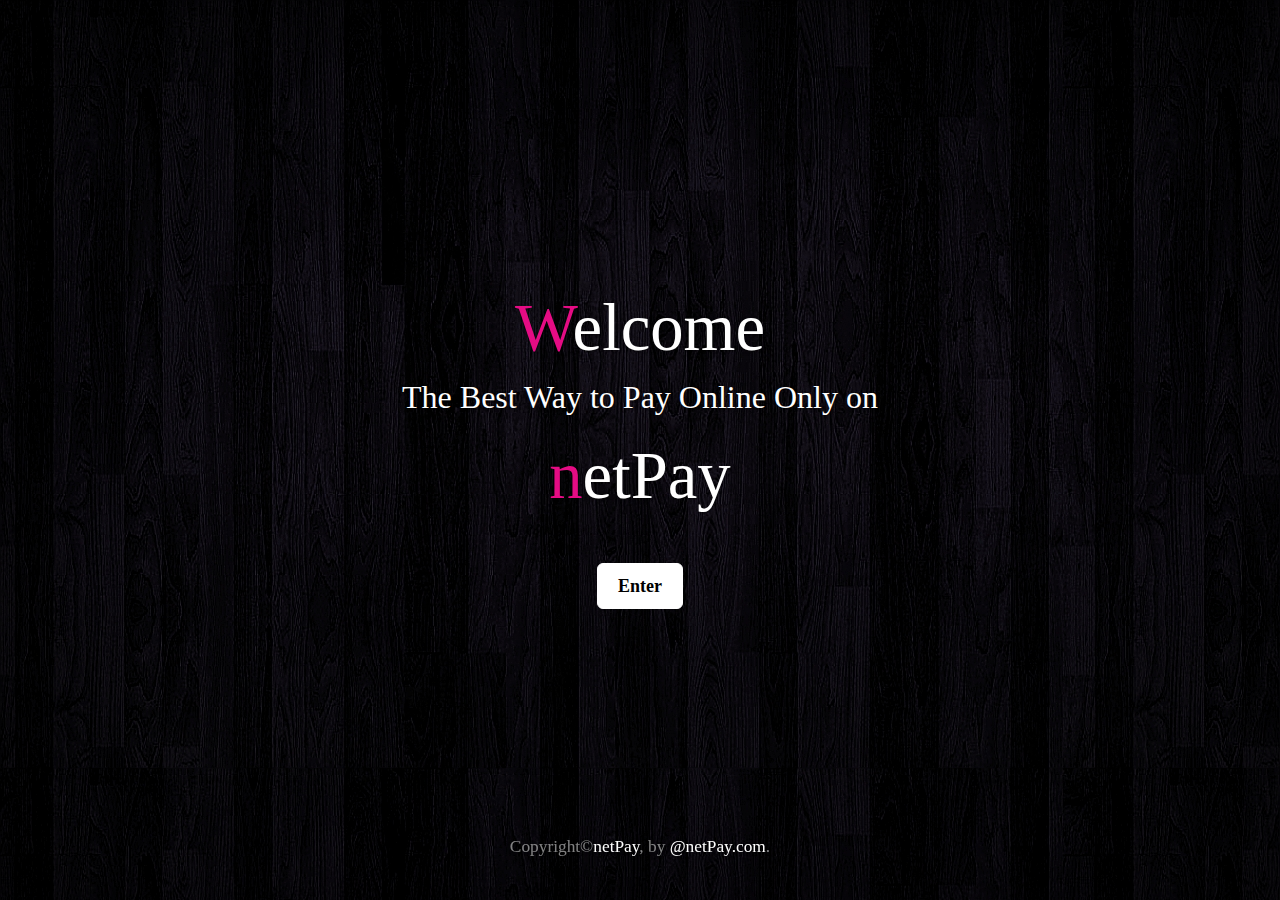
<file: index.html>
<!DOCTYPE html>
<html lang="en">
  <head>
    <meta charset="utf-8">
    <meta http-equiv="X-UA-Compatible" content="IE=edge">
    <meta name="viewport" content="width=device-width, initial-scale=1">
    <!-- The above 3 meta tags *must* come first in the head; any other head content must come *after* these tags -->
    <meta name="description" content="">
    <meta name="author" content="">
   
    <title>netPay</title>
    
    
    <!-- Bootstrap core CSS -->
    <link rel="shortcut icon"  href="img/lock.png" />
   
    <link rel="stylesheet" type="text/css" href="css/style.css">
    <!-- IE10 viewport hack for Surface/desktop Windows 8 bug -->
    <link href="css/bootstrap.css" rel="stylesheet">

    <!-- Custom styles for this template -->
    <link href="css/cover.css" rel="stylesheet">
    

    <!-- Just for debugging purposes. Don't actually copy these 2 lines! -->
    <!--[if lt IE 9]><script src="../../assets/js/ie8-responsive-file-warning.js"></script><![endif]-->
    <script src="js/bootstrap.js"></script>

  
  </head>

  <body>

    <div class="site-wrapper" style="background:url(img/coverimg.jpg)">

      <div class="site-wrapper-inner">

        <div class="cover-container">

         

          <div class="inner cover">
            <h1 class="cover-heading" style="font-size:50pt;font-family:'segoe ui';font-weight:lighter">Welcome</h1>
            <p class="lead" style="font-size:24pt">The Best Way to Pay Online Only on</p>
            <h1 style="font-size:50pt;font-family:'segoe ui';font-weight:lighter">netPay</h1>
            <br><br>
            <p class="lead">
              <a href="home.html" class="btn btn-lg btn-default" style="color:black">Enter</a>
            </p>
          </div>

          <div class="mastfoot">
            <div class="inner">
              <p>Copyright©<a href="#" class="footerfont" style="text-decoration:none">netPay</a>, by <a href="#" class="footerfont" style="text-decoration:none">@netPay.com</a>.</p>
            </div>
          </div>

        </div>

      </div>

    </div>

    <!-- Bootstrap core JavaScript
    ================================================== -->
    <!-- Placed at the end of the document so the pages load faster -->
    
  </body>
</html>
</file>
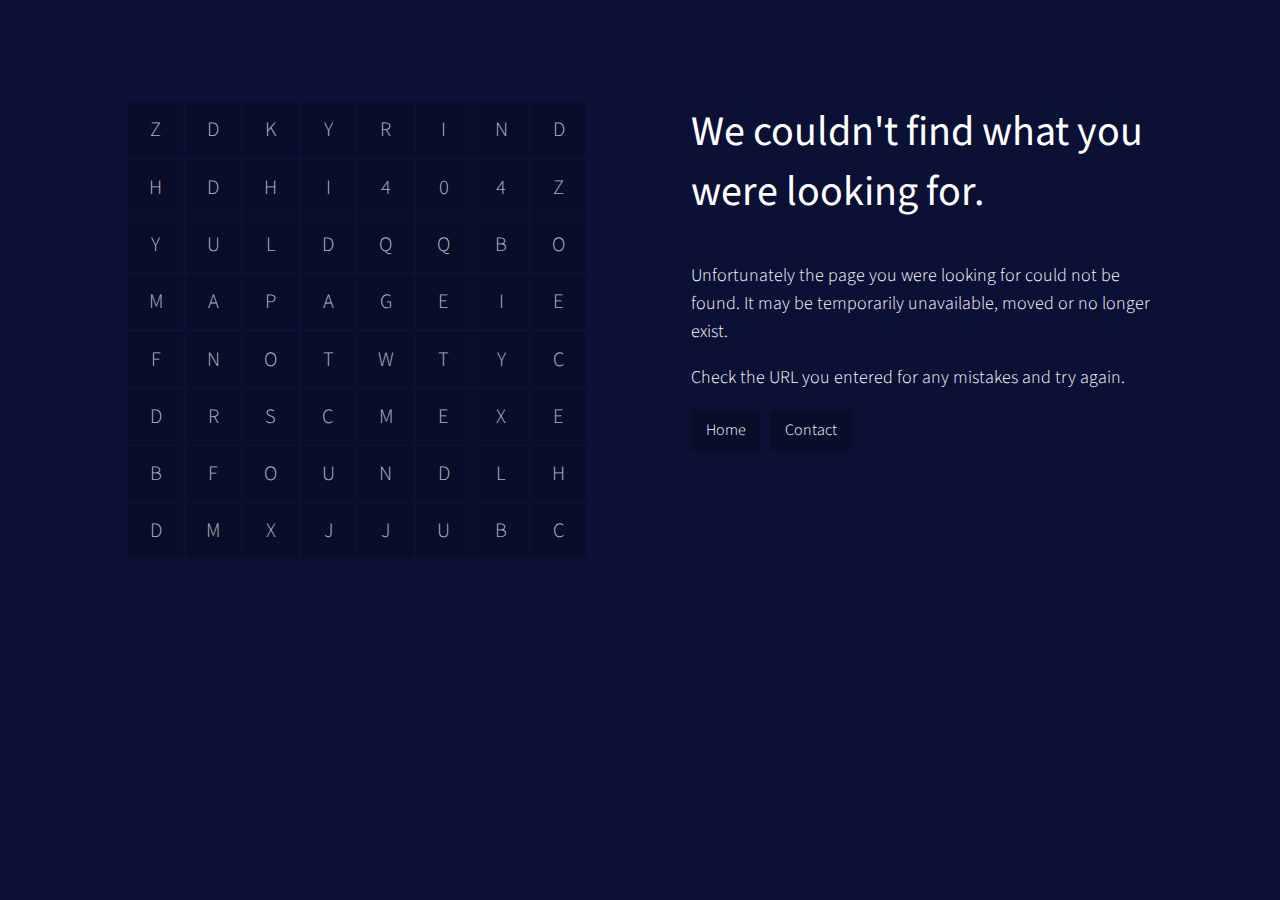
<file: 404page.html>
<!DOCTYPE html>
<html>
<head>
<meta http-equiv="content-type" content="text/html;charset=utf-8">
<meta name="viewport" content="width=device-width, initial-scale=1.0, user-scalable=no">
<title>404 - Page Not Found</title>
<link rel="stylesheet" type="text/css" href="css/404page.css"/>
<link rel="shortcut icon"  href="img/lock.png" />
<script type="text/javascript" src="js/404page.js"></script>
<script type="text/javascript" src="js/404page2.js"></script>
<script type="text/javascript">
$(function(){/* 4 */ $(this).delay(1500).queue(function(){$( ".one" ).addClass("selected");$(this).dequeue();})/* 0 */ .delay(500).queue(function(){$( ".two" ).addClass("selected");$(this).dequeue();})/* 4 */ .delay(500).queue(function(){$( ".three" ).addClass("selected");$(this).dequeue();})/* P */ .delay(500).queue(function(){$( ".four" ).addClass("selected");$(this).dequeue();})/* A */ .delay(500).queue(function(){$( ".five" ).addClass("selected");$(this).dequeue();})/* G */ .delay(500).queue(function(){$( ".six" ).addClass("selected");$(this).dequeue();})/* E */ .delay(500).queue(function(){$( ".seven" ).addClass("selected");$(this).dequeue();})/* N */ .delay(500).queue(function(){$( ".eight" ).addClass("selected");$(this).dequeue();})/* O */ .delay(500).queue(function(){$( ".nine" ).addClass("selected");$(this).dequeue();})/* T */ .delay(500).queue(function(){$( ".ten" ).addClass("selected");$(this).dequeue();})/* F */ .delay(500).queue(function(){$( ".eleven" ).addClass("selected");$(this).dequeue();})/* O */ .delay(500).queue(function(){$( ".twelve" ).addClass("selected");$(this).dequeue();})/* U */ .delay(500).queue(function(){$( ".thirteen" ).addClass("selected");$(this).dequeue();})/* N */ .delay(500).queue(function(){$( ".fourteen" ).addClass("selected");$(this).dequeue();})/* D */ .delay(500).queue(function(){$( ".fifteen" ).addClass("selected");$(this).dequeue();});});</script>
</head>
<body style="background:#0b1135">
<noscript>
	<div id="noscript-warning">This site works best with Javascript enabled, as you can plainly see.
	</div>
</noscript>
<div id="wrap">
	<div id="wordsearch">
		<ul>
			<li>z</li><li>d</li><li>k</li><li>y</li><li>r</li><li>i</li><li>n</li><li>d</li><li>h</li><li>d</li><li>h</li><li>i</li><li class="one">4</li><li class="two">0</li><li class="three">4</li><li>z</li><li>y</li><li>u</li><li>l</li><li>d</li><li>q</li><li>q</li><li>b</li><li>o</li><li>m</li><li>a</li><li class="four">p</li><li class="five">a</li><li class="six">g</li><li class="seven">e</li><li>i</li><li>e</li><li>f</li><li class="eight">n</li><li class="nine">o</li><li class="ten">t</li><li>w</li><li>t</li><li>y</li><li>c</li><li>d</li><li>r</li><li>s</li><li>c</li><li>m</li><li>e</li><li>x</li><li>e</li><li>b</li><li class="eleven">f</li><li class="twelve">o</li><li class="thirteen">u</li><li class="fourteen">n</li><li class="fifteen">d</li><li>l</li><li>h</li><li>d</li><li>m</li><li>x</li><li>j</li><li>j</li><li>u</li><li>b</li><li>c</li>
		</ul>
	</div>
	<div id="main-content">
		<h1>We couldn't find what you were looking for.</h1>
		<p>Unfortunately the page you were looking for could not be found. It may be temporarily unavailable, moved or no longer exist.</p>
		<p>Check the URL you entered for any mistakes and try again.</p>
		
		<div id="navigation">
			<a class="navigation" href="home.jsp">Home</a>
			<a class="navigation" href="Contact.html">Contact</a>
		</div>
	</div>
</div>
</body>
</html>
</file>
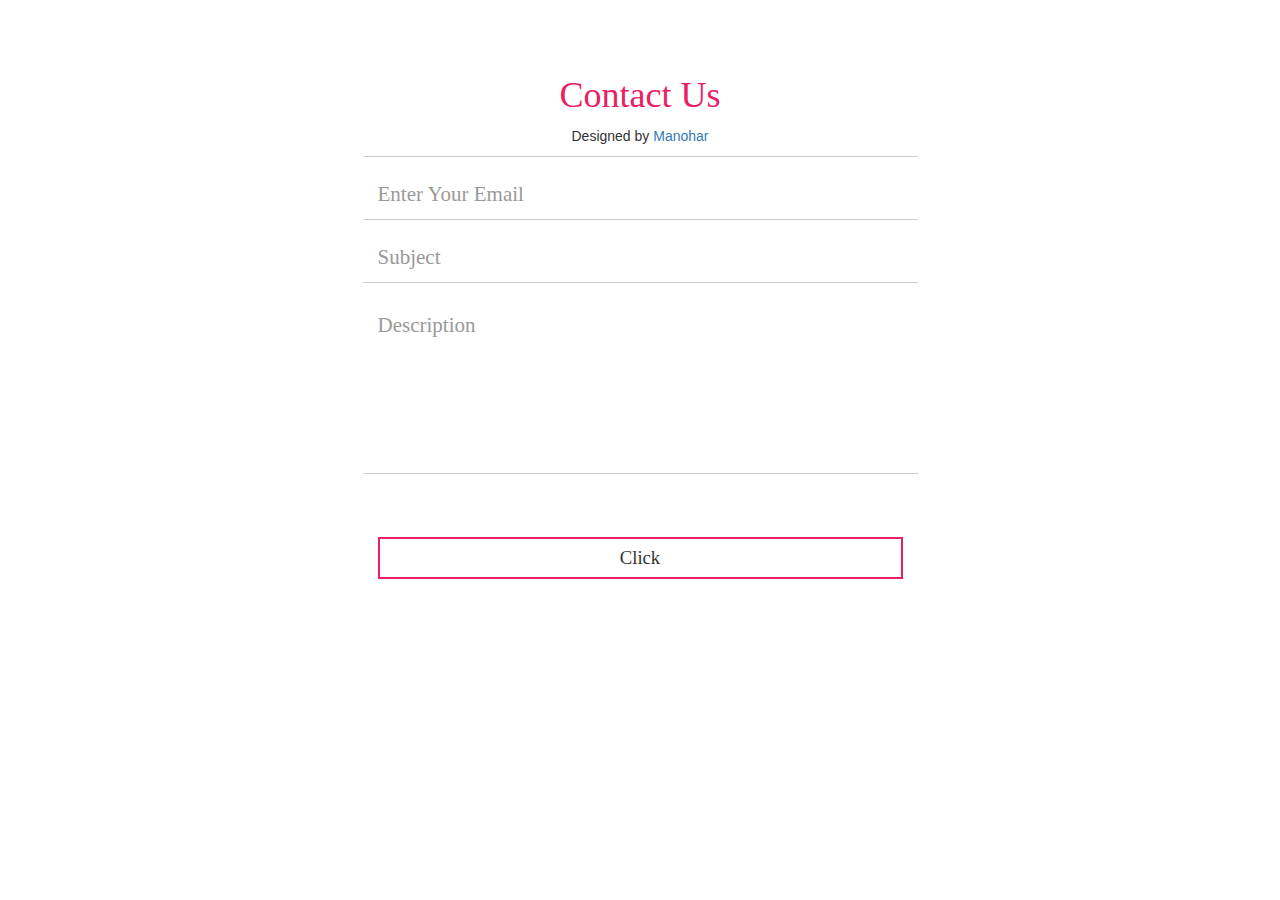
<file: Contact.html>
<!DOCTYPE html>
<html>
  <head>
    <meta charset="utf-8">
    <meta http-equiv="X-UA-Compatible" content="IE=edge">
    <meta name="viewport" content="width=device-width, initial-scale=1">
    <link rel="shortcut icon"  href="img/lock.png" />
    <link rel="stylesheet" href="css/bootstrap.css">
    <link rel="stylesheet" href="css/floating-labels.css">
    <style type="text/css" media="screen">
      body {
        padding-top: 4em;
      }

      input, textarea {
        font-weight: 100;
      }
      
    </style>
    <script src="js/floatlabelJQ.js"></script>
    <script src="js/floating-labels.js"></script>

    <title>netPay</title>
  </head>
  
  <body>
    <div class="container">
      <div style="text-align:center" class="row">
         <h1 style="font-family:segoe ui;font-weight:lighter;color:#E91E63">Contact Us</h1>
      <p>Designed by <a href="#">Manohar</a></p>
      </div>
    
      <form role="form" action="Contact" method="post">
          <div class="col-md-12" style="font-family:segoe ui">
            <div class="col-md-offset-3 col-md-6">
              <div class="row">
                <div class="form-group col-xs-12 floating-label-form-group">
                  <label for="title">Email</label>
                  <input class="form-control" type="email" name="txtconemail" autofocus required maxlength="25" minlength="7" placeholder="Enter Your Email">
                </div>
              </div>
              <div class="row">
                <div class="form-group col-xs-12 floating-label-form-group">
                  <label for="price">Subject</label>
                  <input class="form-control" type="text" required maxlength="100" minlength="5" name="txtconsubject" placeholder="Subject">
                </div>
              </div>
              <div class="row">
                <div class="form-group col-xs-12 floating-label-form-group">
                  <label for="description">Description</label>
                  <textarea placeholder="Description" required minlength="7" name="txtdescription" class="form-control" rows="5"></textarea>
                </div>
              </div>
              <div class="row">
                <div class="form-group col-xs-12">
                    <button type="submit" name="btnclick" class="btn btn-default btnClick"
                      style="width:100%;border: 2px solid;border-color:#E91E63;border-radius:0px;margin-top: 12%;font-family:segoe ui;font-size:14pt">Click</button>
                </div>
              </div>
            </div>
          </div>
      </form>
    </div>
  </body>
  </html>
</file>
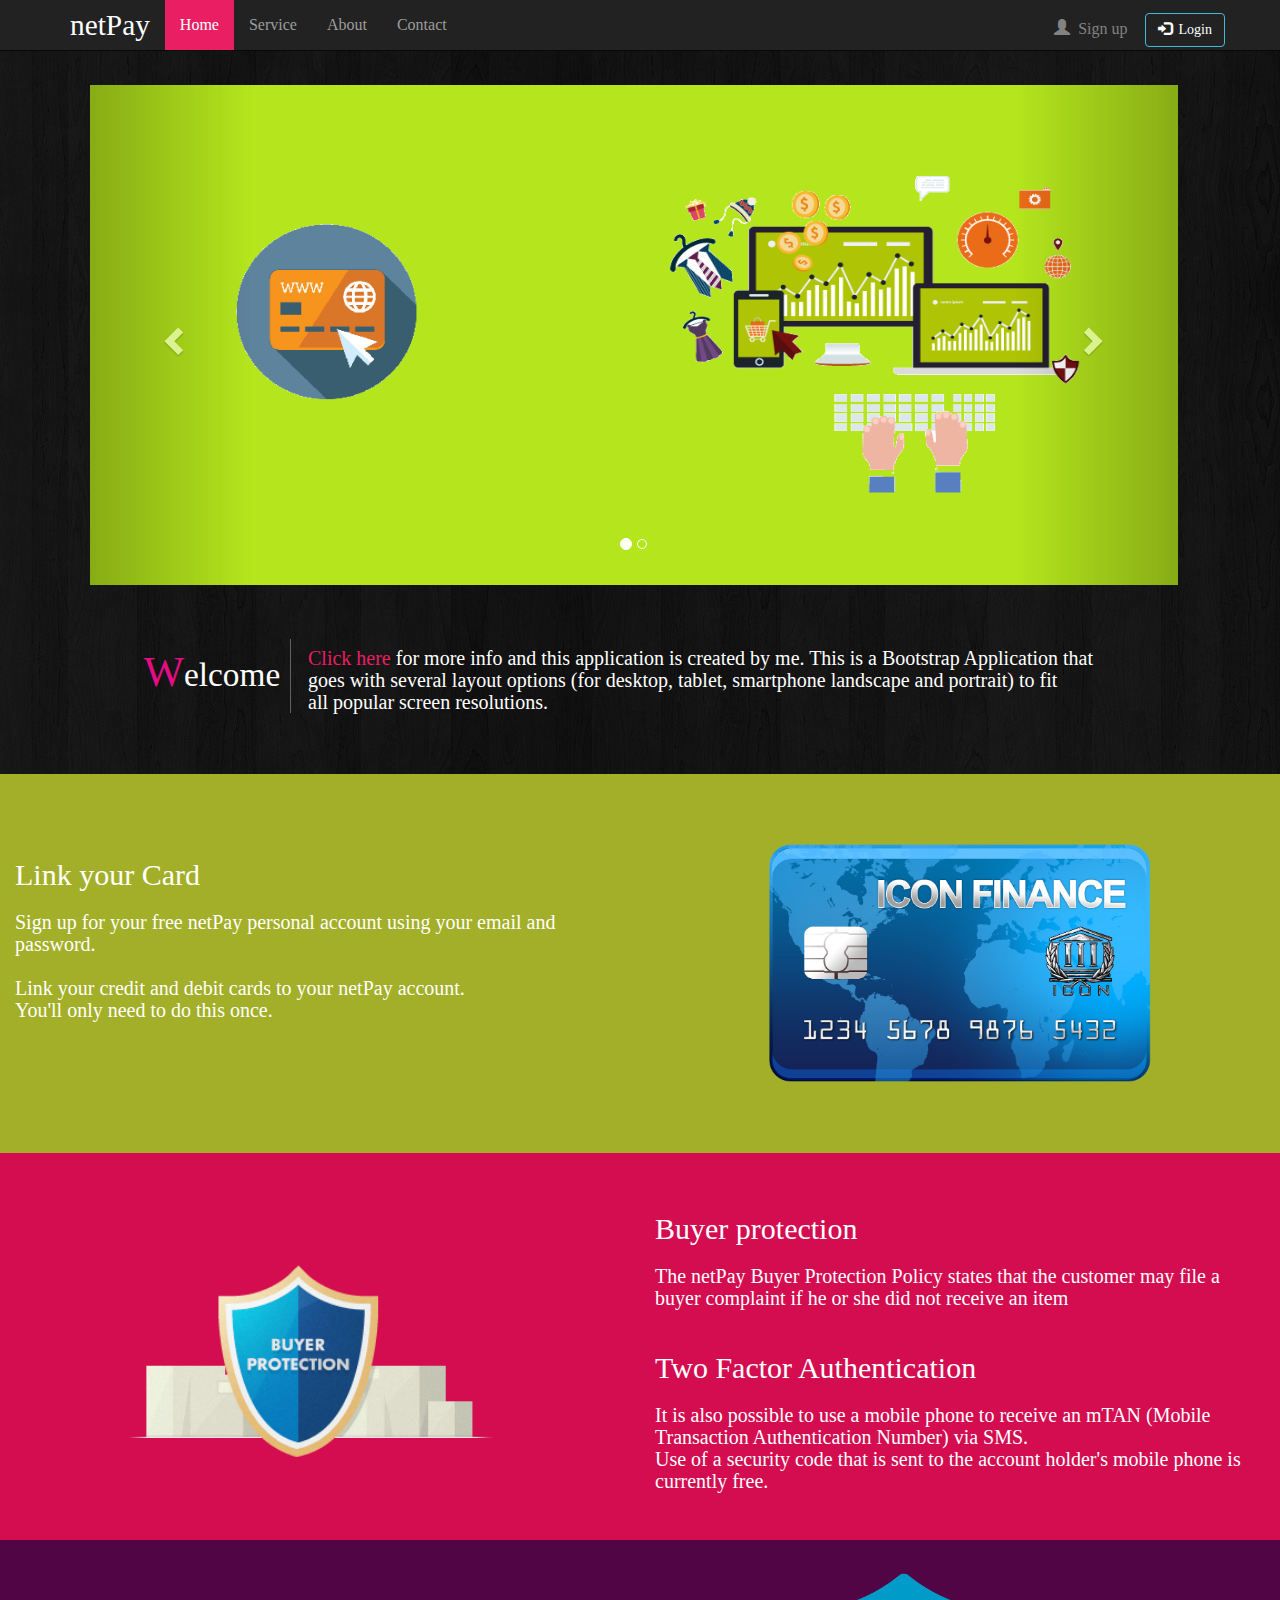
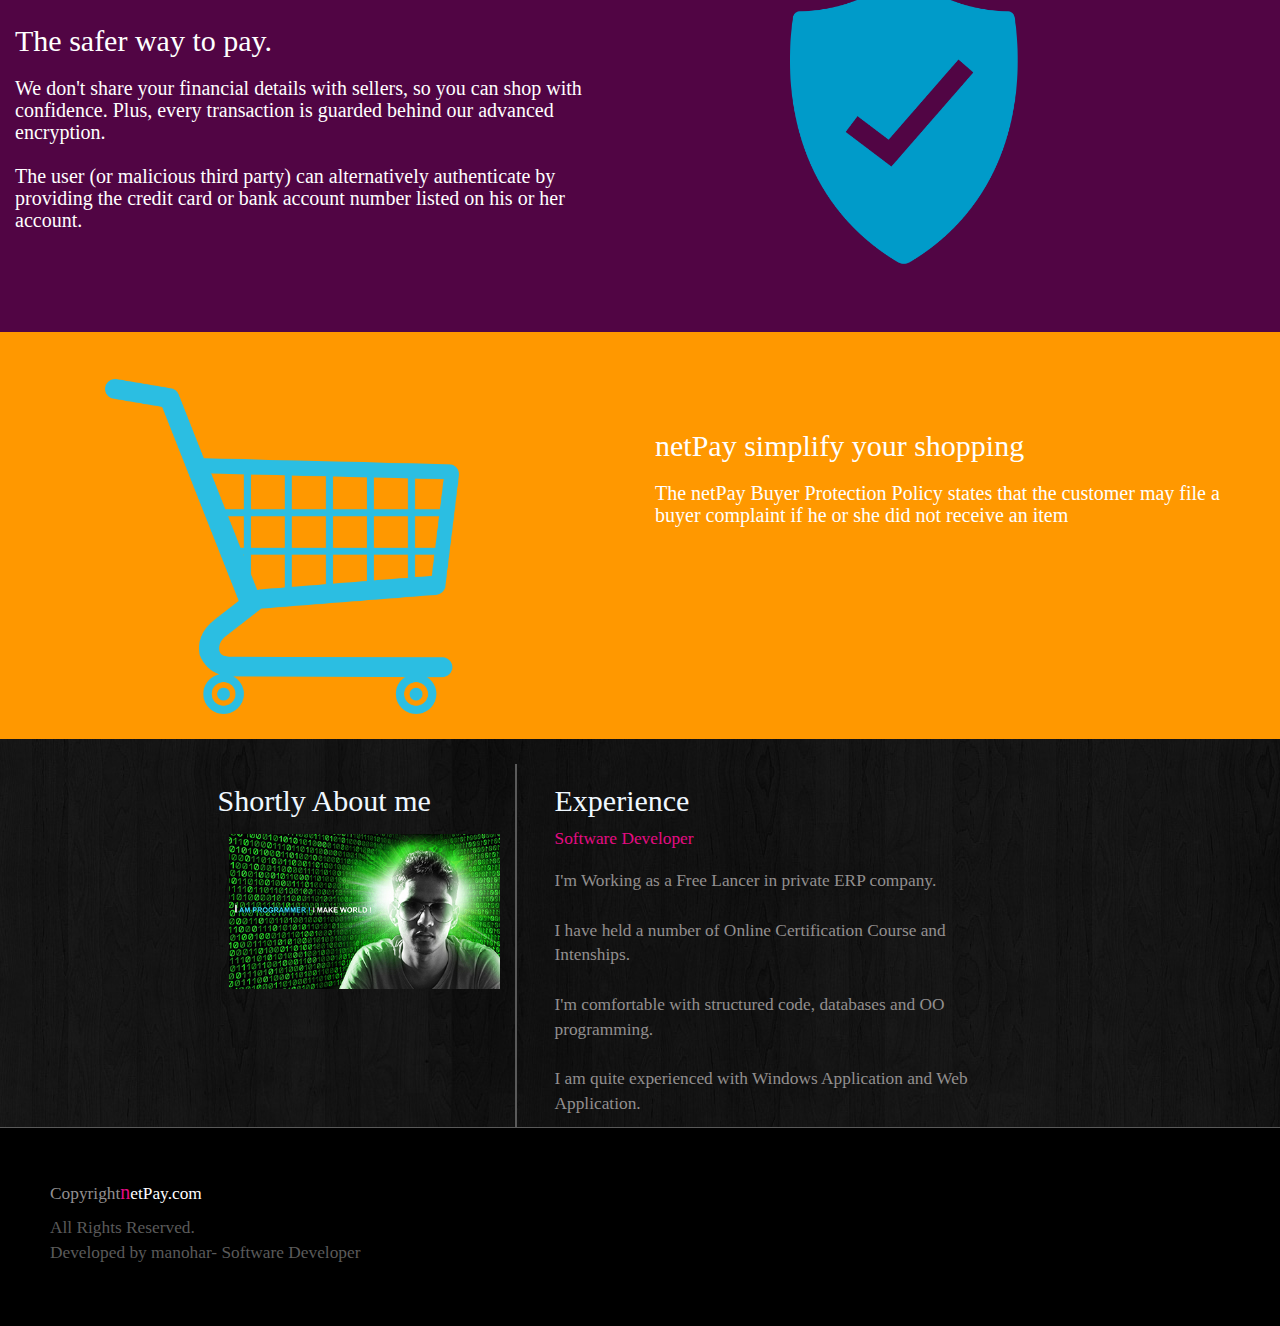
<file: home.html>
<!DOCTYPE html>
<html lang="en">
  <head>
    <meta charset="utf-8">
    <meta http-equiv="X-UA-Compatible" content="IE=edge">
    <meta name="viewport" content="width=device-width, initial-scale=1">
   
    <title>netPay</title>
    <link rel="shortcut icon"  href="img/lock.png" />
    <link href="css/style.css" rel="stylesheet">
    <!-- Bootstrap core CSS -->
    <link rel="stylesheet" type="text/css" href="css/bootstrap.css">
    <link rel="stylesheet" type="text/css" href="css/mobile.css">
    <link rel="stylesheet" type="text/css" href="css/tablet.css">
    <link rel="stylesheet" type="text/css" href="css/laptop.css">
    <link href="css/carousel.css" rel="stylesheet">

    <script type="text/javascript" src="js/modal.js"></script>
    <script src="js/collapse.js"></script>
    <script src="js/anchor.js"></script>
    <script src="js/bootstrap.js"></script>
    
    <style>
        a
        {
             color: #828282;
        }
    </style>

  </head>

  <body style="background:url(img/bg-content.jpg)">

    <!-- Static navbar -->
    <nav class="navbar navbar-inverse navbar-fixed-top"  >
      <div class="container">
        <div class="navbar-header">
          <button type="button" class="navbar-toggle collapsed" data-toggle="collapse" data-target="#navbar" aria-expanded="false" aria-controls="navbar" style="border-radius:0px">
            <span class="sr-only">Toggle navigation</span>
            <span class="icon-bar"></span>
            <span class="icon-bar"></span>
            <span class="icon-bar"></span>
          </button>
            <a class="navbar-brand" style="font-size:22pt;color:white">netPay</a>
        </div>
        <div id="navbar" class="navbar-collapse collapse">
          <ul class="nav navbar-nav">
            <li class="active"><a href="#Home">Home</a></li>
            <li><a href="#Service">Service</a></li>
            <li><a href="#About">About</a></li>
             <li><a href="Contact.html" onclick="OnButton3();">Contact</a></li>
            
          </ul>
          
          <script>
            function OnButton1() {
            document.Form1.action = "signup.html"
            document.Form1.submit();             // Submit the page
            }
            function OnButton3()
            {
            document.Form1.action = "Contact.html"
            document.Form1.submit();             // Submit the page
            }
          </script>
          <form name="Form1" method="post">
          <ul class="nav navbar-nav navbar-right" style="margin-top:13px">
           <a href="signup.html" style="text-decoration:none;margin-left:13px" style="color:black" onclick="OnButton1();"><span class="glyphicon glyphicon-user"></span>&nbsp;&nbsp;Sign up</a></form>
          <button type="button" id="myBtn"  class="btn btn-info btn-md" style="text-decoration:none;margin-left:13px;background: transparent"><span class="glyphicon glyphicon-log-in" ></span>&nbsp;&nbsp;Login</button>
          </ul>

        </div><!--/.nav-collapse -->
      </div>
    </nav>


  <div class="container">
  <!-- Modal -->
  <div class="modal fade" id="myModal" role="dialog">
    <div class="modal-dialog">
    
      <!-- Modal content-->
      <div class="modal-content" style="background:url(img/login.jpg)">
        <div class="modal-header" style="padding:35px 50px;background:#0E1331">
          <button type="button" class="close" data-dismiss="modal">&times;</button>
          <h4><span class="glyphicon glyphicon-lock"></span> Login</h4>
        </div>
        <div class="modal-body" style="padding:40px 50px;">
          <form role="form" action="Login" method="POST">
            <div class="form-group">
              <label for="usrname"><span class="glyphicon glyphicon-user"></span> Username</label>
              <input  type="email" maxlength="25" minlength="7" autofocus required class="form-control login" id="usrname" name="txtlogusername" placeholder="Enter email" style="border:none;border-bottom:2px solid;border-color:#FF0258;border-radius:0px">
            </div>
            <div class="form-group">
              <label for="psw"><span class="glyphicon glyphicon-eye-open"></span> Password</label>
              <input type="password"  maxlength="25" minlength="8"  required class="form-control login" id="psw" name="txtlogpassword" placeholder="Enter password" style="border:none;border-bottom:2px solid;border-color:#FF0258;border-radius:0px">
            </div>
              <br>
              <button type="submit" class="btn btn-success btn-block" style="background:#FF0057;border:#FF0057;border-radius:0px"><span class="glyphicon glyphicon-off"></span> Login</button>
          </form>
        </div>
        <div class="modal-footer" style="background:#0E1331">
            <form name="Form2" method="POST">
                <button type="submit" class="btn btn-danger btn-default pull-left" data-dismiss="modal" style="background:#5E981A;border:#5E981A;border-radius:0px"><span class="glyphicon glyphicon-remove"></span> Cancel</button>
                 <p style="color:#FFEB3B">Forgot <a href="#" style="text-decoration:none" onclick="OnButton2();">Password?</a></p>

            </form>
            <script>
                
                function OnButton2() {
            document.Form2.action = "OTP1.html"
            document.Form2.submit();    // Submit the page
            }
            </script>
        </div>
      </div>
      
    </div>
  </div> 
</div>
 
<script>
$(document).ready(function(){
    $("#myBtn").click(function(){
        $("#myModal").modal();
    });
});
</script>




      <!-- Carousel
    ================================================== -->
    <div id="myCarousel" class="carousel slide" data-ride="carousel" style="margin-top:85px;width:85%;margin-left:7%">
      <!-- Indicators -->
      <ol class="carousel-indicators">
        <li data-target="#myCarousel" data-slide-to="0" class="active"></li>
        <li data-target="#myCarousel" data-slide-to="1"></li>
     </ol>
      <div class="carousel-inner" id="Home"  role="listbox">
        <div class="item active">
          <img class="first-slide" src="img/test.png" alt="First slide">
        </div>

        <div class="item">
          <img class="second-slide" src="img/test1.png" alt="Second slide">
        </div>
       </div>
      <a class="left carousel-control" href="#myCarousel" role="button" data-slide="prev">
        <span class="glyphicon glyphicon-chevron-left" aria-hidden="true"></span>
        <span class="sr-only">Previous</span>
      </a>
      <a class="right carousel-control" href="#myCarousel" role="button" data-slide="next">
        <span class="glyphicon glyphicon-chevron-right" aria-hidden="true"></span>
        <span class="sr-only">Next</span>
      </a>
    </div><!-- /.carousel -->



    

      <div class="col-lg-12" style="margin-top:-2%;margin-bottom:4%">

    <div style="margin-left:22%" class="mar">
    <div class="divh2">
        <h2 class="welcome wel" style="float:left;margin-top:1%">Welcome</h2>
    </div>
      
      <h3 class="pos" style="margin-top:2%;color:white;border-left:1px solid;border-color:#61615E;padding-left:17px;padding-top:8px"><a href="#About" style="color:#E91E63;text-decoration:none"> Click here </a>for more info and this application is created by me. This is a Bootstrap Application that<br> goes with several layout options (for desktop, tablet, smartphone landscape and portrait) to fit<br> all popular screen resolutions.</h3>

    </div>
    
  </div>

  

  <div class="col-lg-12 linklg" style=" padding-left: 0%;padding-right: 0%;background:#A3AF29;color:white;padding-bottom: 5%">
    <div class="col-lg-6" style="margin-top: 5%">
      <div>
        <h2>Link your Card</h2>
        <div class="para">
             <h3>  Sign up for your free netPay personal account using your email and password.<br><br>
             Link your credit and debit cards to your netPay account.<br>You'll only need to do this once.</h3>
        </div>
       
      </div> 

    </div>
    <div class="col-lg-4 col-lg-offset-1 linklgimg" style="margin-top: 5%">
      <img src="img/credit2.png" alt="Responsive Image" class="img-responsive">
    </div>
  </div>

  <div class="col-lg-12 servicelg" id="Service" style=" padding-left: 0%;padding-right: 0%;background:#D40C50;color:white">
    <div class="col-lg-6 col-lg-offset-6" style="margin-top: 3%;padding-bottom: 3%">
      <div>
        <h2>Buyer protection</h2>
        <h3>
          The netPay Buyer Protection Policy states that the customer may file a buyer complaint if he or she did not receive an item<br><br>
        </h3>
        <h2>Two Factor Authentication</h2>
        <h3>
          It is also possible to use a mobile phone to receive an mTAN (Mobile Transaction Authentication Number) via SMS.<br> Use of a security code that is sent to the account holder's mobile phone is currently free.
        </h3>
      </div> 

    </div>
      <div class="col-lg-4 " style="margin-top:-22%">
        <img src="img/buyerprotection.png" alt="Responsive Image" class="img-responsive buyerimg">
      </div>
  </div>

  <div class="col-lg-12 saferlg" style=" padding-left: 0%;padding-right: 0%;background:#510544;color:white;padding-bottom: 5%" >
    <div class="col-lg-6" style="margin-top: 5%">
      <div>
        <h2>The safer way to pay.</h2>
        <h3>We don't share your financial details with sellers, so you can shop with confidence. Plus, every transaction is guarded behind our advanced encryption.<br><br>
         The user (or malicious third party) can alternatively authenticate by providing the credit card or bank account number listed on his or her account.</h3>

      </div> 
    </div>
    <div class="col-lg-3 col-lg-offset-1 saferlgimg" style="margin-top: 2%">
      <img src="img/pro2.png" alt="Responsive Image" class="img-responsive">
    </div>
  </div>

  <div class="col-lg-12 epaylg" style=" padding-left: 0%;padding-right: 0%;background:#FF9800;color:white">
    <div class="col-lg-6 col-lg-offset-6" style="margin-top:6%;padding-bottom: 3%">
      <div>
        <h2>netPay simplify your shopping</h2>
        <h3>
          The netPay Buyer Protection Policy states that the customer may file a buyer complaint if he or she did not receive an item<br><br>
        </h3>
      </div> 

    </div>
      <div class="col-lg-4 epaylgimg" style="margin-top:-17%;padding-bottom: 25px">
        <img src="img/7.png" alt="Responsive Image" class="img-responsive">
      </div>
  </div>

  <div class="col-lg-12 " id="About">
    <div class="col-lg-offset-1 col-lg-3 epaylgabout" style="margin-top:2%;margin-left: 15%">
      <h2 style="color:aliceblue;font-family:'Segoe UI';font-weight: lighter">Shortly About me</h2>
      <img src="img/small200.jpg" class="img-responsive myprofile" style="margin-top:6%;margin-bottom:25%;padding-left:4%">
    </div>
    <div class="col-lg-5 shortlgborder" style="margin-top:2%;border-left:2px solid;padding-left:3%">
      <h2 style="color:aliceblue;font-family:'Segoe UI';font-weight:lighter;">Experience</h2>
      <p style="color:#E50C84;font-family:'Segoe UI';font-weight:lighter;padding-bottom:7px">Software Developer</p>

       <p style="color:#928F8F;font-family:'Segoe UI';font-weight:lighter"> I'm Working as a Free Lancer in private ERP company.<br><br>I have held a number of Online Certification Course and Intenships.<br><br>I'm comfortable with structured code, databases and OO programming.<br><br>I am quite experienced with Windows Application and Web Application.</p>
     
    </div>

    
  </div>

  <div class="col-lg-12 footlg"  style="background:black;padding:50px 50px 50px 50px;border-top: 1px solid">
    <div class="mar">
      <p style="color:#928F8F;float:left;padding-top:4px">Copyright</p>
      <p class="footerfont" style="color:white">netPay.com</p>
      <p>All Rights Reserved.<br>Developed by manohar- Software Developer</p>
    </div>  

  </div>
  </body>
</html>
</file>
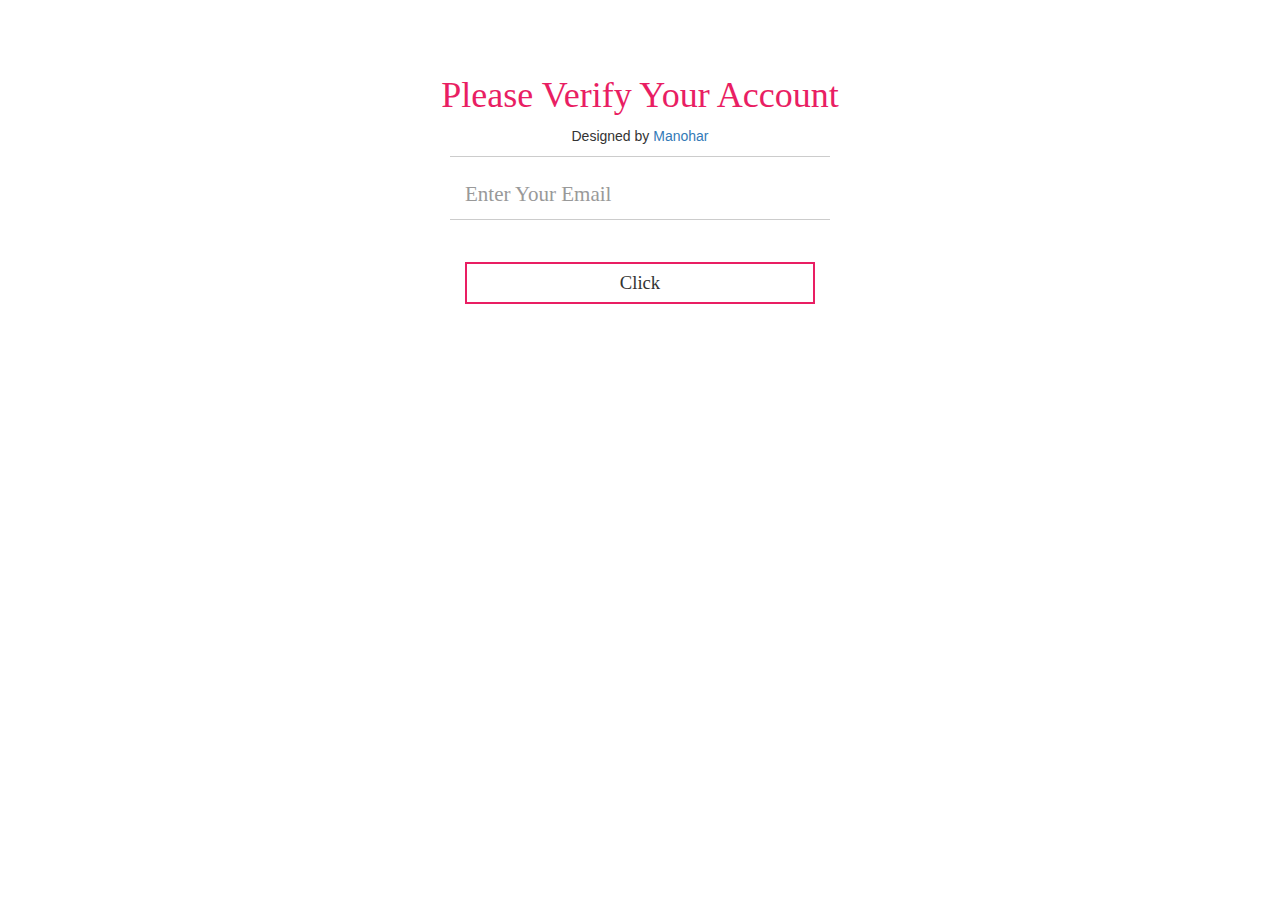
<file: OTP1.html>
<!DOCTYPE html>
<html>
  <head>
    <meta charset="utf-8">
     <meta http-equiv="X-UA-Compatible" content="IE=edge">
    <meta name="viewport" content="width=device-width, initial-scale=1">
    <link rel="shortcut icon"  href="img/lock.png" />
    <link rel="stylesheet" href="css/bootstrap.css">
    <link rel="stylesheet" href="css/floating-labels.css">
    <style type="text/css" media="screen">
      body {
        padding-top: 4em;
      }

      input, textarea {
        font-weight: 100;
      }
      
    </style>
    <script src="js/floatlabelJQ.js"></script>
    <script src="js/floating-labels.js"></script>
        

    <title>netPay</title>
  </head>
  
  <body>
    <div class="container" >
      
      <div style="text-align:center" class="row">
         <h1 style="font-family:segoe ui;font-weight:lighter;color:#E91E63">Please Verify Your Account</h1>
      <p>Designed by <a href="#">Manohar</a></p>
      </div>
      
    
        <form role="form" action="Forgot" method="post">
        <div class="row">
          <div class="col-md-12">
                <div class="form-group col-md-offset-4 col-md-4 floating-label-form-group" style="font-family:segoe ui">
                  <label for="title">Email</label>
                  <input class="form-control" type="email" maxlength="25" minlength="7" autofocus required name="txtforgotemail" placeholder="Enter Your Email">
                </div>
                <div class="form-group col-md-offset-4 col-md-4 ">
                     <button type="submit" name="btncontinue" class="btn btn-default btnClick"
                      style="width:100%;border: 2px solid;border-color:#E91E63;border-radius:0px;margin-top: 12%;font-family:segoe ui;font-size:14pt">Click</button>
                </div>

                 
          </div>
          
        </div>
        
      </form>
    </div>
  </body>
  </html>
</file>
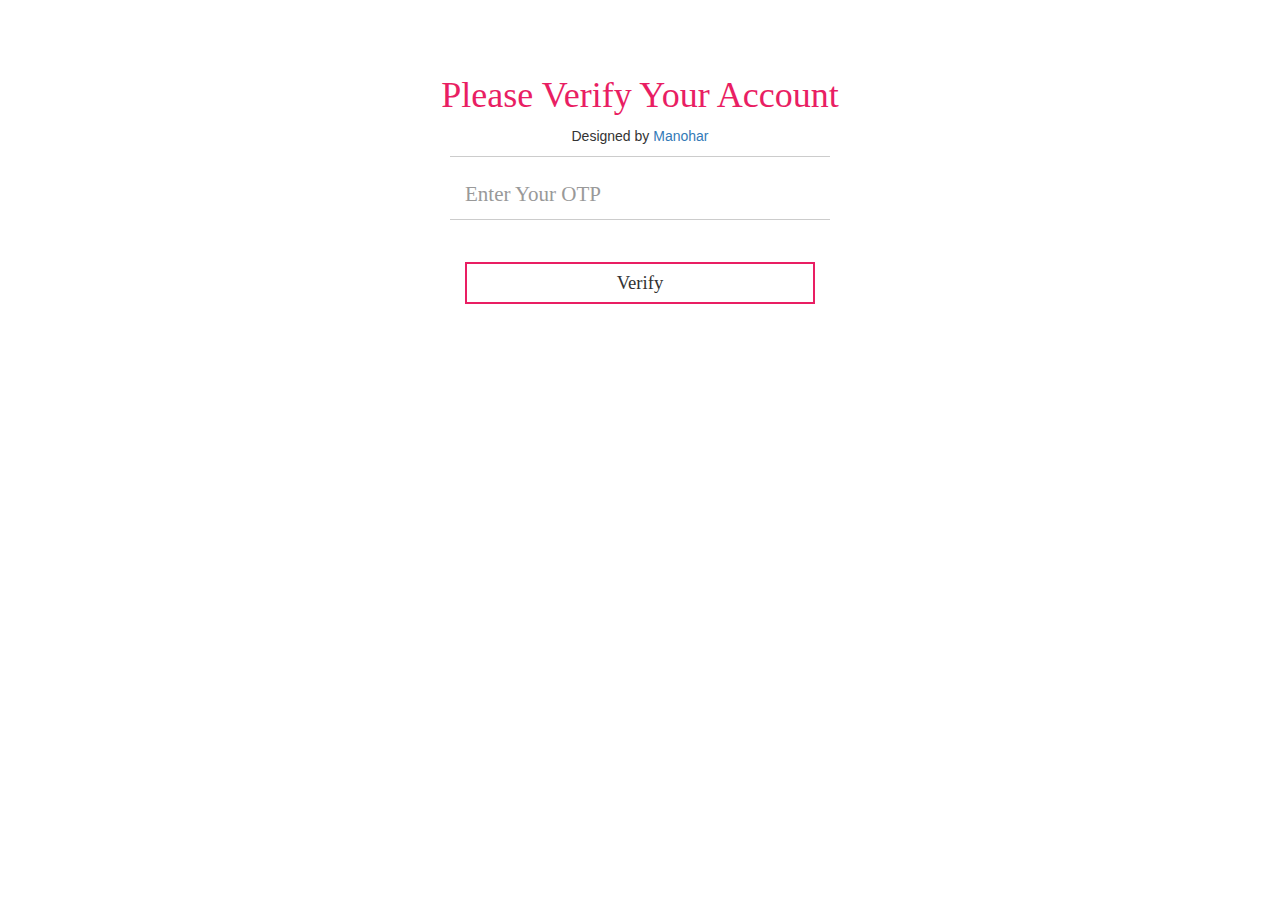
<file: OTP2.html>
<!DOCTYPE html>
<html>
  <head>
    <meta charset="utf-8">
    <meta http-equiv="X-UA-Compatible" content="IE=edge">
    <meta name="viewport" content="width=device-width, initial-scale=1">
    <link rel="shortcut icon"  href="img/lock.png" />
    <link rel="stylesheet" href="css/bootstrap.css">
    <link rel="stylesheet" href="css/floating-labels.css">
    <style type="text/css" media="screen">
      body {
        padding-top: 4em;
      }

      input, textarea {
        font-weight: 100;
      }
      
    </style>
    <script src="js/floatlabelJQ.js"></script>
    <script src="js/floating-labels.js"></script>
        

    <title>netPay</title>
  </head>
  
  <body>
    <div class="container" >
      
      <div style="text-align:center" class="row">
         <h1 style="font-family:segoe ui;font-weight:lighter;color:#E91E63">Please Verify Your Account</h1>
      <p>Designed by <a href="#">Manohar</a></p>
      </div>
      
    
        <form role="form" action="OTP_Second" method="post">
        <div class="row">
          <div class="col-md-12">
                <div class="form-group col-md-offset-4 col-md-4 floating-label-form-group" style="font-family:segoe ui">
                  <label for="title">OTP</label>
                  <input class="form-control" type="password" name="txtotp" autofocus minlength="6" required placeholder="Enter Your OTP">
                </div>
                <div class="form-group col-md-offset-4 col-md-4 ">
                     <button type="submit" name="btnverify" class="btn btn-default btnClick"
                      style="width:100%;border: 2px solid;border-color:#E91E63;border-radius:0px;margin-top: 12%;font-family:segoe ui;font-size:14pt">Verify</button>
                </div>

                 
          </div>
          
        </div>
        
      </form>
    </div>
  </body>
  </html>
</file>
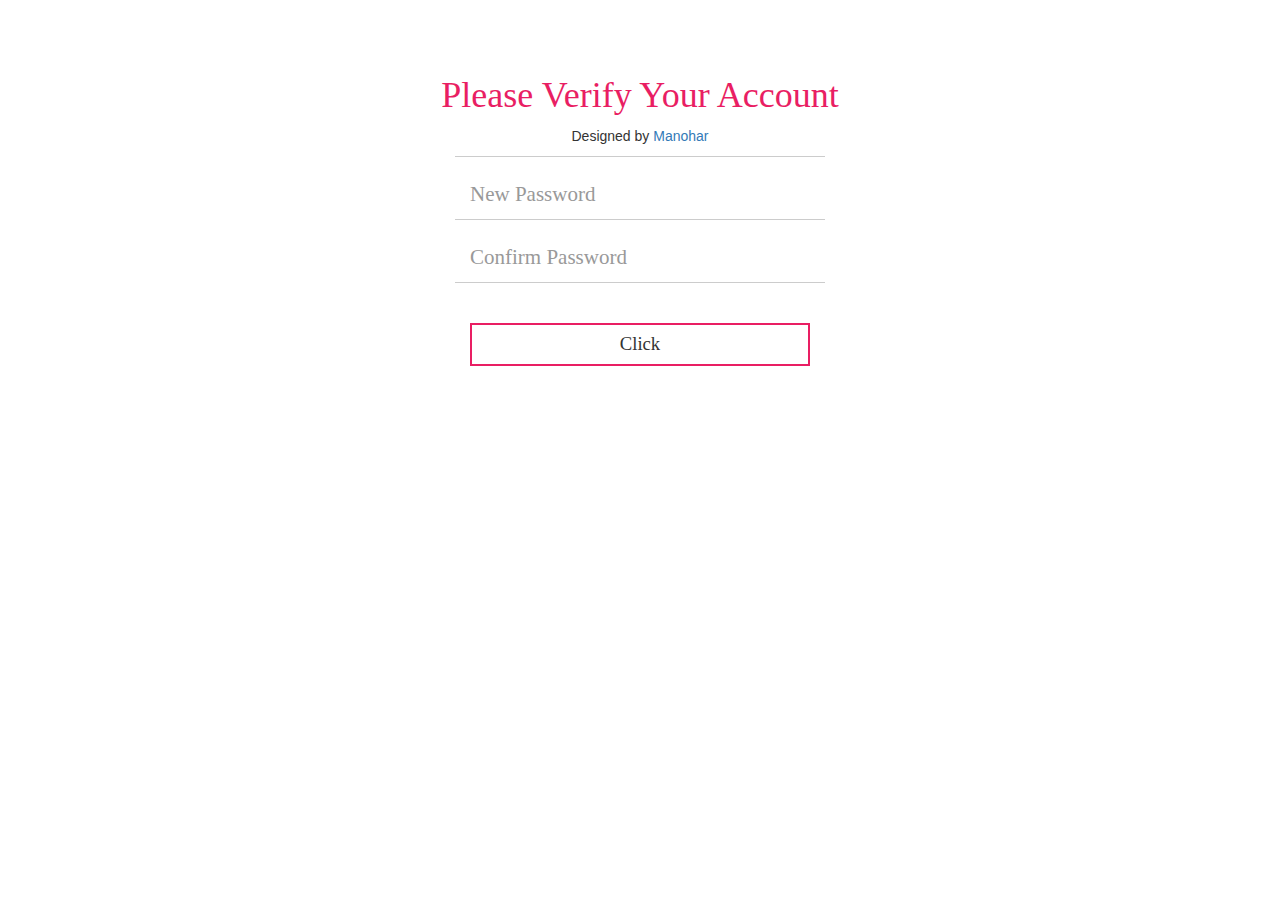
<file: OTP3.html>
<!DOCTYPE html>
<html>
  <head>
    <meta charset="utf-8">
    <meta http-equiv="X-UA-Compatible" content="IE=edge">
    <meta name="viewport" content="width=device-width, initial-scale=1">
    <link rel="shortcut icon"  href="img/lock.png" />
    <link rel="stylesheet" href="css/bootstrap.css">
    <link rel="stylesheet" href="css/floating-labels.css">
    <style type="text/css" media="screen">
      body {
        padding-top: 4em;
      }

      input, textarea {
        font-weight: 100;
      }
      
    </style>
    <script src="js/floatlabelJQ.js"></script>
    <script src="js/floating-labels.js"></script>

    <title>netPay</title>
  </head>
  
  <body>
    <div class="container">
      <div style="text-align:center" class="row">
         <h1 style="font-family:segoe ui;font-weight:lighter;color:#E91E63">Please Verify Your Account</h1>
          <p>Designed by <a href="#">Manohar</a></p>
      </div>
    
      <form role="form" action="OTPlast.jsp" method="post">
          <div class="col-md-12" style="font-family:segoe ui">
            <div class="col-md-offset-4 col-md-4">
              <div class="row">
                <div class="form-group col-xs-12 floating-label-form-group">
                  <label for="title">New Password</label>
                  <input class="form-control" type="password" autofocus required maxlength="25" minlength="8" name="txtforgotpass" id="txtforgotpass" placeholder="New Password">
                </div>
              </div>
              <div class="row">
                <div class="form-group col-xs-12 floating-label-form-group">
                  <label for="price">Confirm Password</label>
                  <input class="form-control" type="password" required maxlength="25" minlength="8" name="txtforgotconpass" id="txtforgotconpass" placeholder="Confirm Password">
                </div>
              </div>
              <script>
                          var password = document.getElementById("txtforgotpass"),
                          confirm_password =document.getElementById("txtforgotconpass");

                        function validatePassword()
                        {
                          if(password.value != confirm_password.value)
                           {
                              confirm_password.setCustomValidity("Passwords Don't Match");
                           }
                           else 
                           {
                             confirm_password.setCustomValidity('');
                           }
                        }
                        password.onchange = validatePassword;
                        confirm_password.onkeyup = validatePassword;
                  </script>
              <div class="row">
                <div class="form-group col-xs-12">
                    <button type="submit" name="btnclick" class="btn btn-default btnClick"
                      style="width:100%;border: 2px solid;border-color:#E91E63;border-radius:0px;margin-top: 12%;font-family:segoe ui;font-size:14pt">Click</button>
                </div>
              </div>
            </div>
          </div>
      </form>
    </div>
  </body>
  </html>
</file>
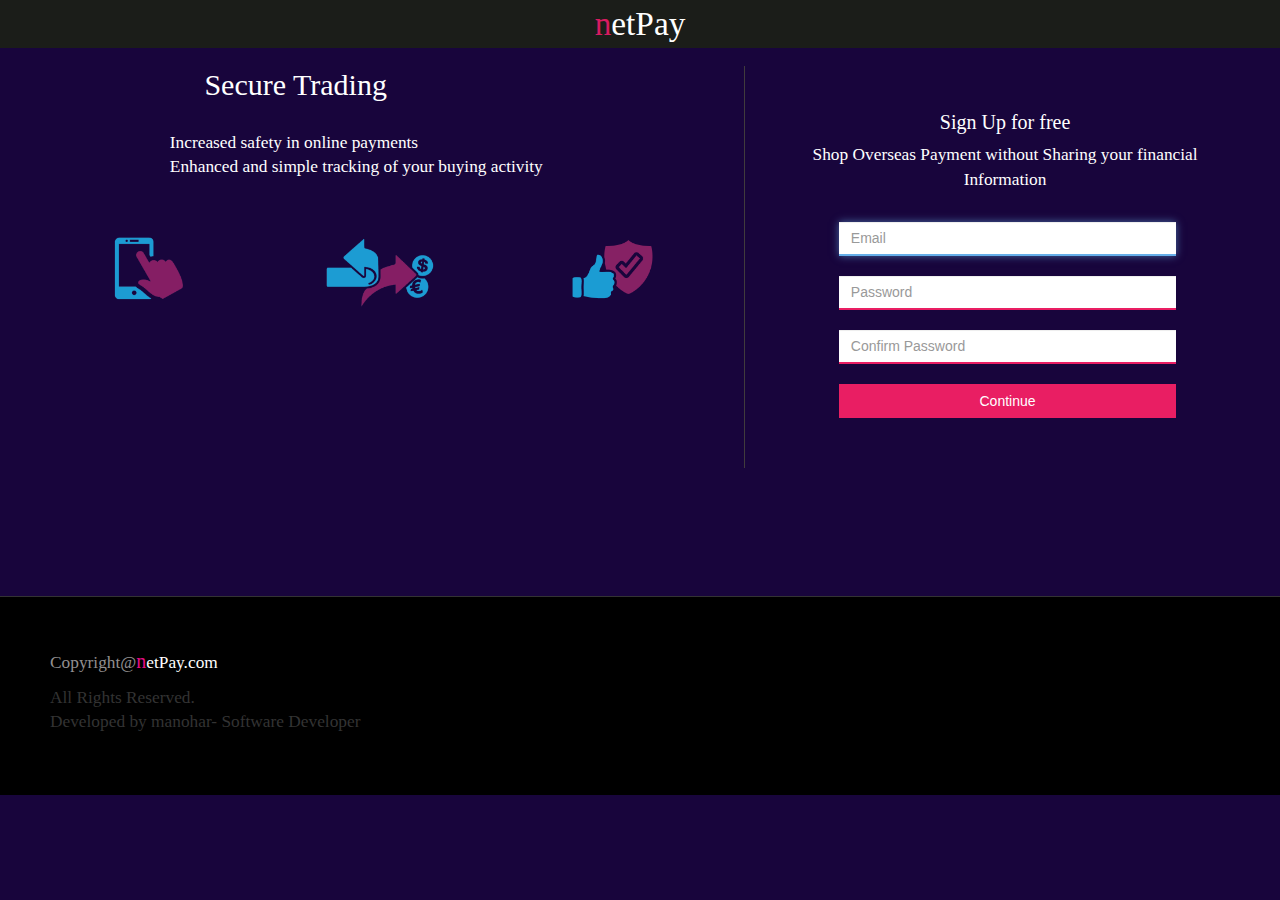
<file: signup.html>
<!DOCTYPE html>
<html>
<head>
	<title>netPay</title>
        <meta http-equiv="X-UA-Compatible" content="IE=edge">
        <meta name="viewport" content="width=device-width, initial-scale=1">
	<link rel="shortcut icon"  href="img/lock.png" />
    <link rel="stylesheet" type="text/css" href="css/bootstrap.css">
	<link rel="stylesheet" type="text/css" href="css/style.css">
	<link rel="stylesheet" type="text/css" href="css/mobile.css">
	<link rel="stylesheet" type="text/css" href="css/tablet.css">
	<link rel="stylesheet" type="text/css" href="css/laptop.css">

</head>
<body style="background:#18053C">	
			<header>netPay</header>	
			<div class=" col-lg-12" style="color:white">
						<div class="col-lg-7">
							<h2 class="center secure" style="margin-left:-24%">Secure Trading</h2><br>
							<p style="margin-left: 20%">Increased safety in online payments <br>
							Enhanced and simple tracking of your buying activity</p><br><br>
							<div class="signimg">
								<div class="col-lg-4">
									<img src="img/signup_1.png" alt="mobile pay" class="img-responsive">
								</div>
								<div class="col-lg-4">
									<img src="img/signup_2.png" alt="mobile pay" class="img-responsive">
								</div>

								<div class="col-lg-4">
									<img src="img/signup_3.png" alt="mobile pay" class="img-responsive">
								</div>
							</div>
							
						</div>
						<div class="col-lg-5 col-lg-offset-7 signtxtpos" style="margin-top:-242px;padding-bottom:4%;border-radius:0px;border-left:1px solid;border-color:#403C3C">
							<div class="col-lg-4" style="width:100%;text-align:center;padding-top:5%">
								<h3 class="signfree">Sign Up for free</h3>
								<p>Shop Overseas Payment without Sharing your financial Information</p>
							</div>

							
							<form name="Form1" action="signup_2.jsp" method="post">
							<div class="col-lg-12" style="width:75%;margin-left:13%;margin-top:4%">
								<input type="email" maxlength="25" minlength="7" autofocus  name="txtsignupemail" required class="form-control signuptextborder" placeholder="Email"><br>	
								<input type="password" maxlength="10" minlength="8" name="txtsignuppassword" id="txtsignuppassword" required class="form-control signuptextborder" placeholder="Password"><br>
								<input type="password" maxlength="10" minlength="8" name="txtsignupcon_password" id="txtsignupcon_password" required class="form-control signuptextborder" placeholder="Confirm Password"><br>
								<button type="submit" name="btncontinue" class="btn btn-default btncontinue"
								style="width:100%;color:#FFF;background-color:#E91E63;border-color:#E91E63;border-radius:0px">Continue</button>
							</div>	
							</form>
							<script>
								var password = document.getElementById("txtsignuppassword"), confirm_password = document.getElementById("txtsignupcon_password");

								function validatePassword(){
								  if(password.value != confirm_password.value) {
								    confirm_password.setCustomValidity("Passwords Don't Match");
								  } else {
								    confirm_password.setCustomValidity('');
								  }
								}

								password.onchange = validatePassword;
								confirm_password.onkeyup = validatePassword;
							</script>
									
						</div>
		</div>
		 <div class="col-lg-12 footlg"  style="margin-top:10%;background:black;padding:50px 50px 50px 50px;border-top: 1px solid">
		    <div class="mar">
		      <p style="color:#928F8F;float:left;padding-top:4px">Copyright@</p>
		      <p class="footerfont" style="color:white">netPay.com</p>
		      <p>All Rights Reserved.<br>Developed by manohar- Software Developer</p>
		    </div>  
		</div>
</body>
</html>
</file>
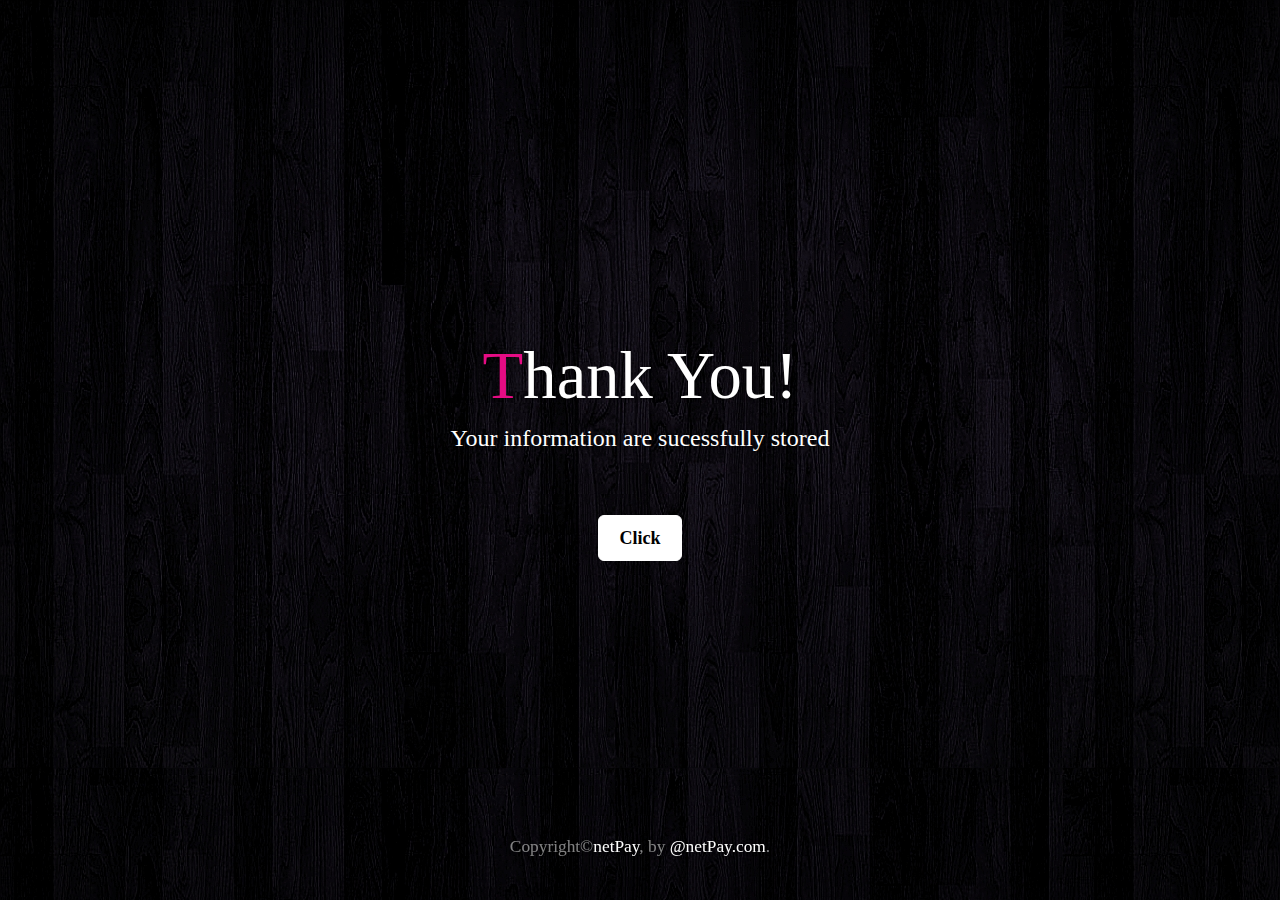
<file: ThankU.html>
<!DOCTYPE html>
<html lang="en">
  <head>
    <meta charset="utf-8">
    <meta http-equiv="X-UA-Compatible" content="IE=edge">
    <meta name="viewport" content="width=device-width, initial-scale=1">
    <!-- The above 3 meta tags *must* come first in the head; any other head content must come *after* these tags -->
    <meta name="description" content="">
    <meta name="author" content="">
   
    <title>netPay</title>

    <!-- Bootstrap core CSS -->
    <link rel="shortcut icon"  href="img/lock.png" />
    <link rel="stylesheet" type="text/css" href="css/style.css">
    <!-- IE10 viewport hack for Surface/desktop Windows 8 bug -->
    <link href="css/bootstrap.css" rel="stylesheet">

    <!-- Custom styles for this template -->
    <link href="css/cover.css" rel="stylesheet">
    

    <!-- Just for debugging purposes. Don't actually copy these 2 lines! -->
    <!--[if lt IE 9]><script src="../../assets/js/ie8-responsive-file-warning.js"></script><![endif]-->
    <script src="js/bootstrap.js"></script>

  
  </head>

  <body>

    <div class="site-wrapper" style="background:url(img/coverimg.jpg)">

      <div class="site-wrapper-inner">

        <div class="cover-container">

         

          <div class="inner cover">
            <h1 class="cover-heading" style="font-size:50pt;font-family:'segoe ui';font-weight:lighter">Thank You!</h1>
            <p class="lead" style="font-size:18pt">Your information are sucessfully stored</p>
           <br><br>
            <p class="lead">
              <a href="home.jsp" class="btn btn-lg btn-default" style="color:black">Click</a>
            </p>
          </div>

          <div class="mastfoot">
            <div class="inner">
              <p>Copyright©<a href="#" class="footerfont" style="text-decoration:none">netPay</a>, by <a href="#" class="footerfont" style="text-decoration:none">@netPay.com</a>.</p>
            </div>
          </div>

        </div>

      </div>

    </div>

    <!-- Bootstrap core JavaScript
    ================================================== -->
    <!-- Placed at the end of the document so the pages load faster -->
    
  </body>
</html>
</file>
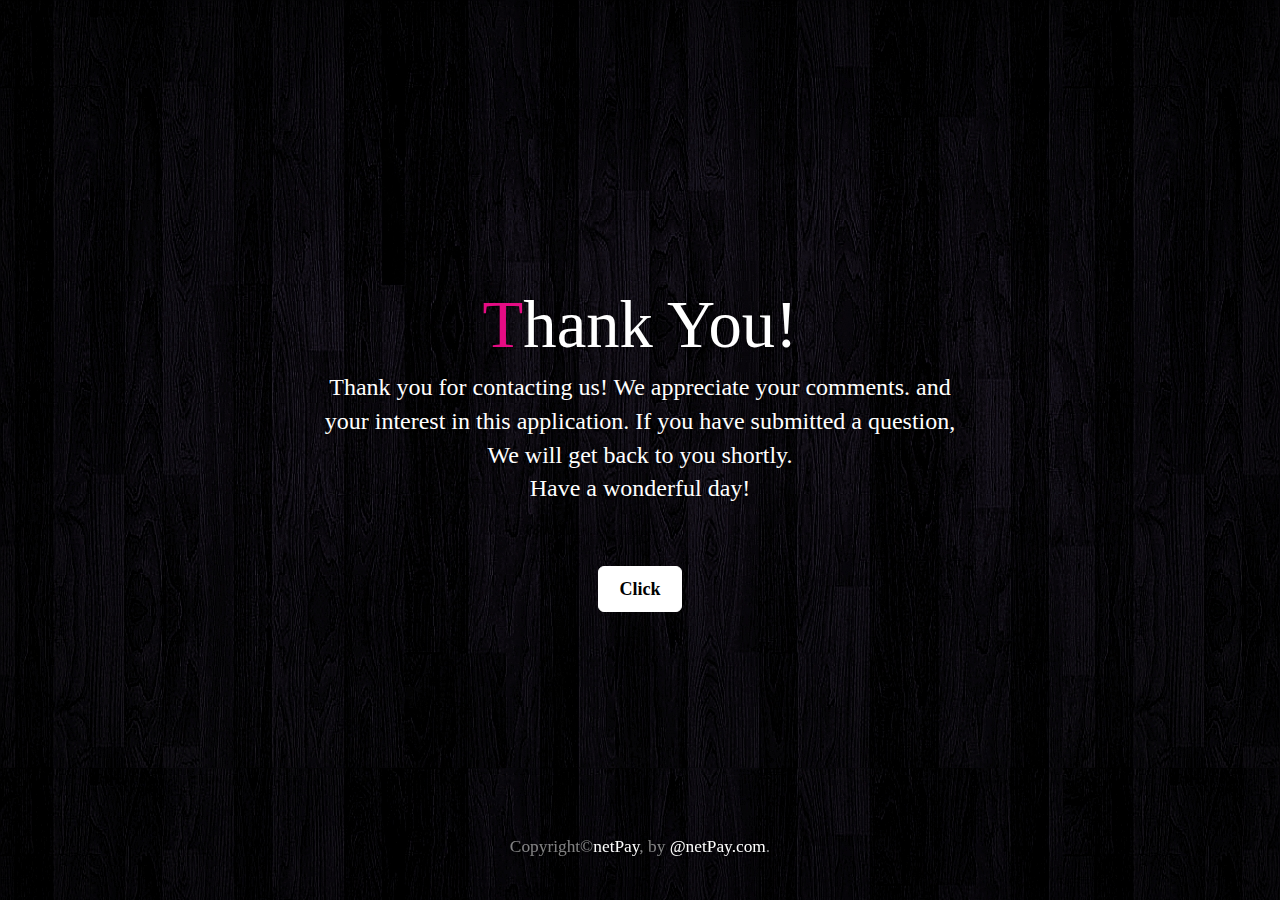
<file: ThankUMail.html>
<!DOCTYPE html>
<html lang="en">
  <head>
    <meta charset="utf-8">
    <meta http-equiv="X-UA-Compatible" content="IE=edge">
    <meta name="viewport" content="width=device-width, initial-scale=1">
    <!-- The above 3 meta tags *must* come first in the head; any other head content must come *after* these tags -->
    <meta name="description" content="">
    <meta name="author" content="">
   
    <title>netPay</title>

    <!-- Bootstrap core CSS -->
    <link rel="shortcut icon"  href="img/lock.png" />
    <link rel="stylesheet" type="text/css" href="css/style.css">
    <!-- IE10 viewport hack for Surface/desktop Windows 8 bug -->
    <link href="css/bootstrap.css" rel="stylesheet">

    <!-- Custom styles for this template -->
    <link href="css/cover.css" rel="stylesheet">
    

    <!-- Just for debugging purposes. Don't actually copy these 2 lines! -->
    <!--[if lt IE 9]><script src="../../assets/js/ie8-responsive-file-warning.js"></script><![endif]-->
    <script src="js/bootstrap.js"></script>

  
  </head>

  <body>

    <div class="site-wrapper" style="background:url(img/coverimg.jpg)">

      <div class="site-wrapper-inner">

        <div class="cover-container">

         

          <div class="inner cover">
            <h1 class="cover-heading" style="font-size:50pt;font-family:'segoe ui';font-weight:lighter">Thank You!</h1>
            <p class="lead" style="font-size:18pt">Thank you for contacting us! We appreciate your comments. and your interest in this application. If you have submitted a question, We will get back to you shortly.<br>Have a wonderful day!</p>
           <br><br>
            <p class="lead">
              <a href="home.jsp" class="btn btn-lg btn-default" style="color:black">Click</a>
            </p>
          </div>

          <div class="mastfoot">
            <div class="inner">
              <p>Copyright©<a href="#" class="footerfont" style="text-decoration:none">netPay</a>, by <a href="#" class="footerfont" style="text-decoration:none">@netPay.com</a>.</p>
            </div>
          </div>

        </div>

      </div>

    </div>

    <!-- Bootstrap core JavaScript
    ================================================== -->
    <!-- Placed at the end of the document so the pages load faster -->
    
  </body>
</html>
</file>
<file: css/style.css>
h1:first-letter
{
  color:#E50C84; 
}

header
{
    font-size: 25pt;
    color: white;
    text-align: center;
    background: #1B1D19;
    font-family: 'segoe Ui';
}

label
{
  color: white;
}
header:first-letter
{
  color: #D81B60;
}
a
{
  color: #828282;
  text-decoration: none;
}
 a:hover:not(.active) 
 {
    color: white;
}

a:focus:not(.active)
{
    color: white;
}

nav
{
  font-family: 'segoe ui';
  font-size: 12pt;  
}
p
{
    font-size: 13pt;
    font-family: 'Segoe UI';
    font-weight: lighter;
}

h2
{
    font-size: 25pt;
    font-family: 'Segoe UI';
    font-weight: lighter;
}
h3
{
    font-size: 22px;
    font-weight: lighter;
    font-family: segoe ui;
}
.welcome
{
  font-family: "Segoe UI";
  font-weight: lighter;
  font-size: 25pt;
  color: white;
  margin-left: -15%;
}

.welcome:first-letter
{
  color: #E50C84;
  font-size: 32pt;
}

.footerfont:first-letter
{
  color: #E50C84;
  font-size:15pt;
}


.signuptextborder
{
    border-radius: 0px;
    border: none;
    border-bottom: 2px solid;
    border-color: #E91E63;
}
.center
{
  text-align: center;

}
.modal-header, h4, .close {
      background-color:transparent;
      color:white !important;
      text-align: center;
      font-size: 30px;
  }
  .modal-footer {
      background-color: #f9f9f9;
  }


  .login
{
    border: none;
    border-bottom: 2px solid;
    border-radius: 0px;
    border-color: #E91E63;
}
</file>
<file: css/cover.css>
/*
 * Globals
 */

/* Links */
a,
a:focus,
a:hover {
  color: #fff;
}

/* Custom default button */
.btn-default,
.btn-default:hover,
.btn-default:focus {
  color: #333;
  text-shadow: none; /* Prevent inheritence from `body` */
  background-color: #fff;
  border: 1px solid #fff;
}


/*
 * Base structure
 */

html,
body {
  height: 100%;
  background-color: #333;
}
body {
  color: #fff;
  text-align: center;
  text-shadow: 0 1px 3px rgba(0,0,0,.5);
}

/* Extra markup and styles for table-esque vertical and horizontal centering */
.site-wrapper {
  display: table;
  width: 100%;
  height: 100%; /* For at least Firefox */
  min-height: 100%;
  -webkit-box-shadow: inset 0 0 100px rgba(0,0,0,.5);
          box-shadow: inset 0 0 100px rgba(0,0,0,.5);
}
.site-wrapper-inner {
  display: table-cell;
  vertical-align: top;
}
.cover-container {
  margin-right: auto;
  margin-left: auto;
}

/* Padding for spacing */
.inner {
  padding: 30px;
}


/*
 * Header
 */
.masthead-brand {
  margin-top: 10px;
  margin-bottom: 10px;
}

.masthead-nav > li {
  display: inline-block;
}
.masthead-nav > li + li {
  margin-left: 20px;
}
.masthead-nav > li > a {
  padding-right: 0;
  padding-left: 0;
  font-size: 16px;
  font-weight: bold;
  color: #fff; /* IE8 proofing */
  color: rgba(255,255,255,.75);
  border-bottom: 2px solid transparent;
}
.masthead-nav > li > a:hover,
.masthead-nav > li > a:focus {
  background-color: transparent;
  border-bottom-color: #a9a9a9;
  border-bottom-color: rgba(255,255,255,.25);
}
.masthead-nav > .active > a,
.masthead-nav > .active > a:hover,
.masthead-nav > .active > a:focus {
  color: #fff;
  border-bottom-color: #fff;
}

@media (min-width: 768px) {
  .masthead-brand {
    float: left;
  }
  .masthead-nav {
    float: right;
  }
}


/*
 * Cover
 */

.cover {
  padding: 0 20px;
}
.cover .btn-lg {
  padding: 10px 20px;
  font-weight: bold;
}


/*
 * Footer
 */

.mastfoot {
  color: #999; /* IE8 proofing */
  color: rgba(255,255,255,.5);
}


/*
 * Affix and center
 */

@media (min-width: 768px) {
  /* Pull out the header and footer */
  .masthead {
    position: fixed;
    top: 0;
  }
  .mastfoot {
    position: fixed;
    bottom: 0;
  }
  /* Start the vertical centering */
  .site-wrapper-inner {
    vertical-align: middle;
  }
  /* Handle the widths */
  .masthead,
  .mastfoot,
  .cover-container {
    width: 100%; /* Must be percentage or pixels for horizontal alignment */
  }
}

@media (min-width: 992px) {
  .masthead,
  .mastfoot,
  .cover-container {
    width: 700px;
  }
}
</file>
<file: css/404page.css>
/* CSS for WORDSEARCH - Responsive 404 Error Pack */
/* Available on Themeforest */

/* By James Duquenoy (SeptimusFossett) - http://themeforest.net/user/SeptimusFossett */
/* v1.0 last updated 06/01/14 */

/* === GENERAL === */

@import url(http://fonts.googleapis.com/css?family=Source+Sans+Pro:400,300);

body {
	background-color: #335B67;
	background: -ms-radial-gradient(ellipse at center,  #335B67 0%, #2C3E50 100%) fixed no-repeat;
	background: -moz-radial-gradient(ellipse at center,  #335B67 0%, #2C3E50 100%) fixed no-repeat;
	background: -o-radial-gradient(ellipse at center, #335B67 0%, #2C3E50 100%) fixed no-repeat;
	background: -webkit-gradient(radial, center center, 0, center center, 497, color-stop(0, #335B67), color-stop(1, #2C3E50));
	background: -webkit-radial-gradient(ellipse at center,  #335B67 0%, #2C3E50 100%) fixed no-repeat;
	background: radial-gradient(ellipse at center, #335B67 0%, #2C3E50 100%) fixed no-repeat;
	font-family: 'Source Sans Pro', sans-serif;
	-webkit-font-smoothing: antialiased;
	margin: 0px;
}

::selection {
	background-color: rgba(0,0,0,0.2);
}

::-moz-selection {
	background-color: rgba(0,0,0,0.2);
}
	

a {
	color: white;
	text-decoration: none;
	border-bottom: 1px solid rgba(255,255,255,0.5);
	transition: all 0.5s ease;
	-moz-transition: all 0.5s ease;
	-o-transition: all 0.5s ease;
	-webkit-transition: all 0.5s ease;
	margin-right: 10px;
}

a:last-child { margin-right: 0px; }

a:hover {
	text-shadow: 0px 0px 1px rgba(255,255,255,.5);
	border-bottom: 1px solid rgba(255,255,255,1);
}

#noscript-warning {
	width: 100%;
	text-align: center;
	background-color: rgba(0,0,0,0.2);
	font-weight: 300;
	color: white;
	padding-top: 10px;
	padding-bottom: 10px;
}



/* === WRAP === */

#wrap {
	width: 80%;
	max-width: 1400px;
	margin:0 auto;
	height: auto;
	position: relative;
	margin-top: 8%;
}



/* === MAIN TEXT CONTENT === */

#main-content {
	float: right;
	max-width: 45%;
	color: white;
	font-weight: 300;
	font-size: 18px;
	padding-bottom: 40px;
	line-height: 28px;
}

#main-content h1 {
	margin: 0px;
	font-weight: 400;
	font-size: 42px;
	margin-bottom: 40px;
	line-height: normal;
}



/* === NAVIGATION BUTTONS === */

#navigation { margin-top: 2%; }

#navigation a.navigation {
	display: block;
	float: left;
	background-color: rgba(0,0,0,0.2);
	padding-left: 15px;
	padding-right: 15px;
	color: white;
	height: 41px;
	line-height: 41px;
	text-decoration: none;
	font-size: 16px;
	transition: all 0.5s ease;
	-moz-transition: all 0.5s ease;
	-o-transition: all 0.5s ease;
	-webkit-transition: all 0.5s ease;
	margin-right: 2%;
	margin-bottom: 2%;
	border-bottom: none;
}

#navigation a.navigation i { line-height: 41px; }

#navigation a.navigation:hover {
	background-color: rgba(26,188,156,0.7);
	border-bottom: none;
}



/* === WORDSEARCH === */

#wordsearch {
	width: 45%;
	float: left;
}

#wordsearch ul {
	margin: 0px;
	padding: 0px;
}

#wordsearch ul li {
	float: left;
	width: 12%;
	background-color: rgba(0,0,0,.2);
	list-style: none;
	margin-right: 0.5%;
	margin-bottom: 0.5%;
    padding: 0;
    display: block;
    text-align: center;
    color: rgba(255,255,255,0.7);
    text-transform: uppercase;
    overflow: hidden;
    font-size: 24px;
    font-size: 1.6vw;
    font-weight: 300;
    transition: background-color 0.75s ease;
    -moz-transition: background-color 0.75s ease;
    -webkit-transition: background-color 0.75s ease;
    -o-transition: background-color 0.75s ease;
}

#wordsearch ul li.selected {
	background-color: rgba(26,188,156,0.7);
	color: rgba(255,255,255,1);
	font-weight: 400;
}



/* === SEARCH FORM === */

#search { margin-top: 30px; }

#search input[type='text'] {
	width: 88%;
	height: 41px;
	padding-left: 15px;
	padding-rigt: 15px;
	box-sizing: border-box;
	-moz-box-sizing: border-box;
	background-color: rgba(0,0,0,0.2);
	border: none;
	outline: none;
	-webkit-appearance: none;
	font-size: 16px;
	font-weight: 300;
	color: white;
	font-family: 'Source Sans Pro', sans-serif;
	transition: all 0.5s ease;
	-moz-transition: all 0.5s ease;
	-o-transition: all 0.5s ease;
	-webkit-transition: all 0.5s ease;
	border-radius: 0px;
}

#search .input-search {
	width: 10%;
	float: right;
	height: 41px;
	background-color: rgba(0,0,0,0.2);
	outline: none;
	border: none;
	-webkit-appearance: none;
	font-family: 'Source Sans Pro', sans-serif;
	color: white;
	font-weight: 300;
	font-size: 16px;
	cursor: pointer;
	transition: all 0.5s ease;
	-moz-transition: all 0.5s ease;
	-o-transition: all 0.5s ease;
	-webkit-transition: all 0.5s ease;
	text-align: center;
}

#search .input-search:hover {
	background-color: rgba(26,188,156,0.7);
}



/* === RESPONSIVE CSS === */

@media all and (max-width: 899px) {
	#wrap { width: 90%; }
}

@media all and (max-width: 799px) {
	#wrap { width: 90%; height: auto; margin-top: 40px; top: 0%; }
	#wordsearch { width: 90%; float: none; margin:0 auto; }
	#wordsearch ul li { font-size: 4vw; }
	#main-content { float: none; width: 90%; max-width: 90%; margin:0 auto; margin-top: 30px; text-align: justify; }
	#main-content h1 { text-align: left; }
	#search input[type='text'] { width: 84%; }
	#search .input-search { width: 15%; }
}

@media all and (max-width: 499px) {
	#main-content h1 { font-size: 28px; }
}
</file>
<file: css/floating-labels.css>
.floating-label-form-group {
  border-bottom: 1px solid #ccc;
  margin-bottom: 0;
  position: relative;
  padding-bottom: 0.5em;
}

.floating-label-form-group input,
.floating-label-form-group textarea {
  background: none;
  border: none;
  border-radius: 0;
  padding-left: 0;
  padding-right: 0;
  box-shadow: none !important;
  position: relative;
  z-index: 1;
  font-size: 1.5em;
  resize: none;
}
  
.floating-label-form-group label {
  display: block;
  position: relative;
  top: 2em;
  opacity: 0;
  z-index: 0;
  font-size: 0.85em;
  line-height: 1.764705882em;
  vertical-align: middle;
  vertical-align: baseline;
  margin: 0;
  -webkit-transition: top 0.5s ease, opacity 0.5s ease;
     -moz-transition: top 0.5s ease, opacity 0.5s ease;
      -ms-transition: top 0.5s ease, opacity 0.5s ease;
          transition: top 0.5s ease, opacity 0.5s ease;
}


.floating-label-form-group-with-value label {
  top: 0;
  opacity: 1;
}

.floating-label-form-group-with-focus label {
  color:#e91e63;
}

form .row:first-child .floating-label-form-group {
  border-top: 1px solid #ccc;
}
</file>
<file: css/mobile.css>
/* ----------- iPhone 4 and 4S ----------- */

/* Portrait and Landscape */
@media only screen and (min-device-width: 320px) and (max-device-width: 480px)and (-webkit-min-device-pixel-ratio: 2)and (orientation: portrait) {
.wel
{
	margin-top: -11%;
        margin-left: -34%;
	font-size: 15pt;
}
.pos
{
	font-size:8pt;
	border-left: 0px;
}
.mar
{
	margin-top: -12%;
}
h3
{
	font-size: 12pt;
	font-family: "segoe ui";
	font-weight: lighter;
}
h2
{
	font-size: 24px;
	font-family: "segoe ui";
	font-weight: lighter;
}
p
{
	font-size: 10pt;
}
.hello
{
	font-size: 10pt;
}
.myprofile
{
	margin-left:6%;
    width: 60%;
}
.mar
{
	margin-top: -14%;
}
.linklg
{
	padding-top: 1px;
}
.linklgimg
{
	width: 60%;
    margin-left: 18%;
}
.buyerimg
{
	padding-top:30%;
	margin-left:-2%;
}
.servicelg
{
	padding-top: 1px;
}
.saferlg
{
	padding-top: 1px;
}
.saferlgimg
{
	padding-top: 7%;
    width: 65%;
    margin-left: 16%;
}
.epaylg
{
	padding-top: 1px;
}
.epaylgimg
{
	width: 67%;
    margin-left: 14%;
    padding-top:15%;
}
.shortlgborder
{
	border-color: transparent;
	border: none;
	border-left: none;
}
.footlg
{
	margin-bottom: -11%;
}
.signtxtpos
{
	padding-top:90%;
}
.signfree
{
	margin-top:90%;
}
.secure
{
	padding-left: 22%;
}
.signimg
{
    width:77%;
}
.signuphead
{
	padding-left: 15%;
}
.signuptxt
{
	padding-top: 35%;
	width: 80%;
    margin-left: 5%;
}

}
@media only screen and (min-device-width: 320px) and (max-device-width: 480px)and (-webkit-min-device-pixel-ratio: 2)and (orientation: landscape) {
.wel
{
	margin-left: -18%;
}
.pos
{
	font-size:9pt;
    margin-left:13%;
}
.mar
{
	margin-top: -7%;
}
.myprofile
{
	margin-left:2%;
    width:50%;
}
h3
{
	font-size: 10pt;
	font-family: "segoe ui";
	font-weight: lighter;
}
p
{
	font-size:10pt;
	font-weight: lighter;
}
h2
{
	font-size: 22px;
}
.linklg
{
	padding-top: 1px;
}
.linklgimg
{
	width:40%;
    margin-left:30%;
}
.buyerimg
{
	padding-top: 20%;
	margin-left:8%;
}
.servicelg
{
	padding-top: 1px;
}
.saferlg
{
	padding-top: 1px;
}
.saferlgimg
{
	padding-top: 7%;
    width: 65%;
    margin-left: 16%;
}
.epaylg
{
	padding-top: 1px;
}
.epaylgabout
{
	padding-left:16%;
}
.epaylgimg
{
	width: 67%;
    margin-left: 14%;
    padding-top:15%;
}
.shortlgborder
{
	border-color: transparent;
	border: none;
	border-left: none;
}
.footlg
{
	margin-bottom: -11%;
}
.signtxtpos
{
	padding-top:25%;
}
.signfree
{
	margin-top:50%;
}
.signimg
{
    width: 59%;
    padding-left: 19%;
}
.telllgimg
{
    width: 59%;
}
.signuphead
{
	padding-left: 15%;
}
.signuptxt
{
	padding-top: 35%;
	width: 80%;
    margin-left: 5%;
}


}
/* ----------- iPhone 5 and 5S ----------- */

/* Portrait */
@media only screen and (min-device-width: 320px) and (max-device-width: 568px)and (-webkit-min-device-pixel-ratio: 2) and (orientation: portrait){
.wel
{
	font-size: 15pt;
}
.divh2
{
	margin-left:5%;
}
.pos
{
	margin-left: 23%;
	border-left: 0px;
}

.linklg
{
	padding-top: 1px;
}
.linklgimg
{
	width: 70%;
    margin-left: 14%;
}
.buyerimg
{
	padding-top:30%;
	margin-left:-2%;
}
.servicelg
{
	padding-top: 1px;
}
.saferlg
{
	padding-top: 1px;
}
.saferlgimg
{
	padding-top: 7%;
    width: 65%;
    margin-left: 16%;
}
.epaylg
{
	padding-top: 1px;
}
.epaylgimg
{
	width: 67%;
    margin-left: 14%;
    padding-top:15%;
}
.shortlgborder
{
	border-color: transparent;
	border: none;
	border-left: none;
}
.footlg
{
	margin-bottom: -11%;
}
.signtxtpos
{
	padding-top: 33%;
}
.signimg
{
	margin-left: 10%;
}

.signuphead
{
	padding-left: 15%;
}
.signuptxt
{
	padding-top: 35%;
	width: 80%;
    margin-left: 5%;
}
.footermargin
{
	margin-top:20%;
}
.finalfooter
{
	margin-top: 29%;
}

}
/* Landscape */

@media only screen and (min-device-width: 320px) and (max-device-width: 568px)and (-webkit-min-device-pixel-ratio: 2) and (orientation: landscape){
.wel
{
	
}
.divh2
{
	margin-left:-10%;
}

.pos
{
	margin-left: 23%;
}
.linklg
{
	padding-top: 1px;
}
.buyerimg
{
	padding-top: 20%;
	margin-left:15%;
	width: 55%;
}
.servicelg
{
	padding-top: 1px;
}
.saferlg
{
	padding-top: 1px;
}
.saferlgimg
{
	padding-top: 7%;
    width: 65%;
    margin-left: 16%;
}
.epaylg
{
	padding-top: 1px;
}
.epaylgabout
{
	padding-left:16%;
}
.epaylgimg
{
	width: 67%;
    margin-left: 14%;
    padding-top:15%;
}
.shortlgborder
{
	border-color: transparent;
	border: none;
	border-left: none;
}
.footlg
{
	margin-bottom: -11%;
}
.signtxtpos
{
	padding-top:25%;
}
.signfree
{
	margin-top: 40%;
}
.signimg
{
    width: 59%;
    padding-left: 19%;
}
.telllgimg
{
	 width: 59%;
}
.signuphead
{
	padding-left: 15%;
}
.signuptxt
{
	padding-top: 35%;
	width: 80%;
    margin-left: 5%;
}

}

/* ----------- iPhone 6 ----------- */


/* Portrait*/
@media only screen and (min-device-width: 375px) and (max-device-width: 667px) and (-webkit-min-device-pixel-ratio: 2) and (orientation: portrait) { 
p
{
	font-size: 12pt;
}
.wel
{
	margin-left:-20%;
	font-size: 15pt;
}
.divh2
{
	margin-left:0%;
}
.pos
{
	margin-left: 23%;
	border-left: 0px;
}
.linklg
{
	padding-top: 1px;
}
.linklgimg
{
	width: 60%;
    margin-left: 19%;
}
.buyerimg
{
	padding-top:30%;
	margin-left: 11%;
    width: 75%;
}
.servicelg
{
	padding-top: 1px;
}
.saferlg
{
	padding-top: 1px;
}
.saferlgimg
{
	padding-top: 7%;
    width: 53%;
    margin-left: 23%;
}
.epaylg
{
	padding-top: 1px;
}

.epaylgimg
{
	width: 53%;
    margin-left: 20%;
    padding-top:15%;
}
.shortlgborder
{
	border-color: transparent;
	border: none;
	border-left: none;
}

.footlg
{
	margin-bottom: -11%;
}
.signtxtpos
{
	padding-top:25%;
}
.signimg
{
	margin-left: 10%;
}
.footermargin
{
	margin-top:22%;
}

}
/* landscape*/
@media only screen and (min-device-width: 375px) and (max-device-width: 667px) and (-webkit-min-device-pixel-ratio: 2) and (orientation: landscape) { 
.wel
{
	margin-left: -25%;
}
.pos
{
	font-size: 11pt;
    margin-left: 8%;
}
.mar
{
	margin-top: -7%;
}
.myprofile
{
	margin-left: 1%;
    width: 38%;
}
h3
{
	font-size: 12pt;
	font-family: "segoe ui";
	font-weight: lighter;
}
p
{
	font-size:10pt;
}
h2
{
	font-size: 24px;
	font-family: "segoe ui";
	font-weight: lighter;
}
.linklg
{
	padding-top: 1px;
}
.linklgimg
{
	width:40%;
    margin-left:30%;
}
.buyerimg
{
	padding-top: 24%;
	margin-left: 24%;
    width: 50%;
}
.servicelg
{
	padding-top: 1px;
}
.saferlg
{
	padding-top: 1px;
}
.saferlgimg
{
	padding-top:2%;
   width: 35%;
    margin-left: 33%;
}
.epaylg
{
	padding-top: 1px;
}
.epaylgabout
{
	padding-left:16%;
}
.epaylgimg
{
	width: 35%;
    margin-left: 30%;
    padding-top:15%;
}
.shortlgborder
{
	border-color: transparent;
	border: none;
	border-left: none;
}
.footlg
{
	margin-bottom: -11%;
}
.signtxtpos
{
	padding-top:25%;
}
.signfree
{
	margin-top:25%;
}
.signimg
{
   	width: 72%;
    padding-left: 27%;
}
.telllgimg
{
	 width: 59%;
}
.signuphead
{
	padding-left: 15%;
}
.signuptxt
{
	padding-top: 35%;
	width: 80%;
    margin-left: 5%;
}


}

/* ----------- iPhone 6+ ----------- */

/* Portrait */
@media only screen   and (min-device-width: 414px)   and (max-device-width: 736px)   and (-webkit-min-device-pixel-ratio: 3)and (orientation: portrait) { 
.myprofile
{
	margin-left: 6%;
    width: 45%;
}
.mar
{
	margin-top: -7%;
}
.wel
{
	margin-left: -21%;
	font-size: 15pt;
}
.pos
{
	margin-left: 17%;
	border-left: 0px;
}
.linklg
{
	padding-top: 1px;
}
.linklgimg
{
	width: 60%;
    margin-left: 19%;
}
.buyerimg
{
	padding-top:30%;
	margin-left: 14%;
    width: 70%;
}
.servicelg
{
	padding-top: 1px;
}
.saferlg
{
	padding-top: 1px;
}
.saferlgimg
{
	padding-top: 7%;
    width:53%;
    margin-left:23%;
}
.epaylg
{
	padding-top: 1px;
}
.epaylgimg
{
	width:52%;
    margin-left:20%;
    padding-top:15%;
}
.shortlgborder
{
	border-color: transparent;
	border: none;
	border-left: none;
}
.footlg
{
	margin-bottom: -11%;
}
.signtxtpos
{
	padding-top:25%;
}
.signimg
{
	margin-left: 10%;
}
.signuphead
{
	padding-left: 15%;
}
.signuptxt
{
	padding-top: 35%;
	width: 80%;
    margin-left: 5%;
}


}

/* Landscape */
@media only screen   and (min-device-width: 414px)   and (max-device-width: 736px)   and (-webkit-min-device-pixel-ratio: 3)and (orientation: landscape) { 
.wel
{
	margin-left: -24%;
}
.pos
{
	font-size: 11pt;
    margin-left:5%;
}
.mar
{
	margin-top: -7%;
}
.myprofile
{
	margin-left: 4%;
    width: 34%;
}
h3
{
	font-size: 14.5pt;
	font-family: "segoe ui";
	font-weight: lighter;
}
p
{
	font-size:14pt;
}
h2
{
	font-size:30px;
	font-family: "segoe ui";
	font-weight: lighter;
}
.linklg
{
	padding-top: 1px;
}
.linklgimg
{
	width:40%;
    margin-left:30%;
}
.buyerimg
{
	padding-top: 24%;
	margin-left: 30%;
    width: 39%;
}
.servicelg
{
	padding-top: 1px;
}
.saferlg
{
	padding-top: 1px;
}
.saferlgimg
{
	padding-top:5%;
    width: 30%;
    margin-left: 33%;
}
.epaylg
{
	padding-top: 1px;
}
.epaylgabout
{
	padding-left:16%;
}
.epaylgimg
{
	width: 30%;
    margin-left: 30%;
    padding-top:15%;
}
.shortlgborder
{
	border-color: transparent;
	border: none;
	border-left: none;
}
.footlg
{
	margin-bottom: -11%;
}
.signtxtpos
{
	padding-top:25%;
}
.signfree
{
	margin-top:25%;
}
.signimg
{
   	width: 72%;
    padding-left: 27%;
}
.telllgimg
{
	width: 59%;
}
.signuphead
{
	padding-left: 15%;
}
.signuptxt
{
	padding-top: 35%;
	width: 80%;
    margin-left: 5%;
}


}
</file>
<file: css/tablet.css>
/* ipad-mini and ipad */
@media only screen and (min-device-width: 768px) and (max-device-width: 1024px) and (-webkit-min-device-pixel-ratio: 1) {
.wel
{
	margin-left: -24%;
}
.pos
{
	font-size: 12pt;
    margin-left:5%;
}
.mar
{
	margin-top: -2%;
}
h3
{
	font-size: 20.5pt;
	font-family: "segoe ui";
	font-weight: lighter;
}
p
{
	font-size:20pt;
}
h2
{
	font-size:40px;
	font-family: "segoe ui";
	font-weight: lighter;
}
.linklg
{
	padding-top: 1px;
}
.linklgimg
{
	width:50%;
    margin-left:25%;
}
.buyerimg
{
	width: 50%;
	padding-top: 24%;
	margin-left:25%;
}
.servicelg
{
	padding-top: 1px;
}
.saferlg
{
	padding-top: 1px;
}
.saferlgimg
{
	padding-top:5%;
    width:35%;
    margin-left:32%;
}
.epaylg
{
	padding-top: 1px;
}
.epaylgabout
{
	padding-left:22%;
}
.epaylgimg
{
	width:35%;
    margin-left:28%;
    padding-top:15%;
}
.shortlgborder
{
	border-color: transparent;
	border: none;
	border-left: none;
}
.footlg
{
	margin-bottom: -11%;
}
.signtxtpos
{
	padding-top:25%;
}
.signimg
{
	margin-left: 10%;
}

.telllgimg
{
	width: 59%;
}
.signuphead
{
	padding-left: 15%;
}
.signuptxt
{
	padding-top: 35%;
	width: 80%;
    margin-left: 5%;
}

.signfree
{
	margin-top:22%;
}
.signimg
{
   	width: 65%;
    padding-left: 19%;
}

}

/* ----------- Asus Nexus 7 ----------- */

/* Portrait and Landscape */
@media screen and (device-width: 600px) and (device-height: 960px) and (-webkit-min-device-pixel-ratio: 1.331) and (-webkit-max-device-pixel-ratio: 1.332) {

.signuphead
{
	padding-left: 15%;
}
.signuptxt
{
	padding-top: 35%;
	width: 80%;
    margin-left: 5%;
}

}
</file>
<file: css/laptop.css>
/* ----------- Non-Retina Screens ----------- */
@media screen and (min-device-width: 1200px) and (max-device-width: 1600px) and (-webkit-min-device-pixel-ratio: 1) { 
.buyerimg
{
	width:100%;
	margin-left:22%;
}
.epaylgimg
{
	width: 30%;
    margin-left: 7%;
}
.epaylg
{
	padding-top: 1px;
}
.copy
{
	margin-top: 10%;
}
.footermargin
{
	margin-top:2%;
}
h3
{
	font-size: 15pt;
	font-family: "segoe ui";
	font-weight: lighter;
}
h2
{
	font-size: 30px;
	font-family: "segoe ui";
	font-weight: lighter;
}
p
{
	font-size: 13pt;
}

}

/* ----------- Retina Screens ----------- */
@media screen and (min-device-width: 1200px) and (max-device-width: 1600px) and (-webkit-min-device-pixel-ratio: 2) and (min-resolution: 192dpi) { 

 .buyerimg
{
	width:100%;
	margin-left:22%;
}
.epaylgimg
{
	width: 30%;
    margin-left: 7%;
}
.epaylg
{
	padding-top: 1px;
}
.copy
{
	margin-top: 14%;
}

.footermargin
{
	margin-top:2%;
}
h3
{
	font-size: 15pt;
	font-family: "segoe ui";
	font-weight: lighter;
}
h2
{
	font-size: 30px;
	font-family: "segoe ui";
	font-weight: lighter;
}
p
{
	font-size: 13pt;
}

}

/* ----------- Galaxy S3 ----------- */

/* Portrait and Landscape */
@media screen and (device-width: 320px) and (device-height: 640px) and (-webkit-device-pixel-ratio: 2) {


}


/* ----------- Asus Nexus 7 ----------- */
/* Portrait */
@media screen   and (device-width: 601px)   and (device-height: 906px)   and (-webkit-min-device-pixel-ratio: 1.331)   and (-webkit-max-device-pixel-ratio: 1.332)  and (orientation: landscape) {

	.wel
{
	margin-left: -24%;
}
.pos
{
	font-size: 11pt;
    margin-left:5%;
}
.mar
{
	margin-top: -7%;
}
.myprofile
{
	margin-left: 4%;
    width: 34%;
}
h3
{
	font-size: 14.5pt;
	font-family: "segoe ui";
	font-weight: lighter;
}
p
{
	font-size:14pt;
}
h2
{
	font-size:30px;
	font-family: "segoe ui";
	font-weight: lighter;
}
.linklg
{
	padding-top: 1px;
}
.linklgimg
{
	width:40%;
    margin-left:30%;
}
.buyerimg
{
	padding-top: 24%;
	margin-left: 30%;
    width: 39%;
}
.servicelg
{
	padding-top: 1px;
}
.saferlg
{
	padding-top: 1px;
}
.saferlgimg
{
	padding-top:5%;
    width: 30%;
    margin-left: 33%;
}
.epaylg
{
	padding-top: 1px;
}
.epaylgabout
{
	padding-left:16%;
}
.epaylgimg
{
	width: 30%;
    margin-left: 30%;
    padding-top:15%;
}
.shortlgborder
{
	border-color: transparent;
	border: none;
	border-left: none;
}
.footlg
{
	margin-bottom: -11%;
}
.signtxtpos
{
	padding-top:25%;
}
.signimg
{
	margin-left: 10%;
}
.telllgimg
{
	margin-left: 21%;
}
.signuphead
{
	padding-left: 15%;
}
.signuptxt
{
	padding-top: 35%;
	width: 80%;
    margin-left: 5%;
}

}
</file>
<file: css/carousel.css>
/* GLOBAL STYLES
-------------------------------------------------- */
/* Padding below the footer and lighter body text */

body {
  padding-bottom: 40px;
  color: #5a5a5a;
}


/* CUSTOMIZE THE NAVBAR
-------------------------------------------------- */

/* Special class on .container surrounding .navbar, used for positioning it into place. */
.navbar-wrapper {
  position: absolute;
  top: 0;
  right: 0;
  left: 0;
  z-index: 20;
}

/* Flip around the padding for proper display in narrow viewports */
.navbar-wrapper > .container {
  padding-right: 0;
  padding-left: 0;
}
.navbar-wrapper .navbar {
  padding-right: 15px;
  padding-left: 15px;
}
.navbar-wrapper .navbar .container {
  width: auto;
}


/* CUSTOMIZE THE CAROUSEL
-------------------------------------------------- */

/* Carousel base class */
.carousel {
  height: 500px;
  margin-bottom: 60px;
}
/* Since positioning the image, we need to help out the caption */
.carousel-caption {
  z-index: 10;
}

/* Declare heights because of positioning of img element */
.carousel .item {
  height: 500px;
  background-color: #777;
}
.carousel-inner > .item > img {
  position: absolute;
  top: 0;
  left: 0;
  min-width: 100%;
  height: 500px;
}


/* MARKETING CONTENT
-------------------------------------------------- */

/* Center align the text within the three columns below the carousel */
.marketing .col-lg-4 {
  margin-bottom: 20px;
  text-align: center;
}
.marketing h2 {
  font-weight: normal;
}
.marketing .col-lg-4 p {
  margin-right: 10px;
  margin-left: 10px;
}


/* Featurettes
------------------------- */

.featurette-divider {
  margin: 80px 0; /* Space out the Bootstrap <hr> more */
}

/* Thin out the marketing headings */
.featurette-heading {
  font-weight: 300;
  line-height: 1;
  letter-spacing: -1px;
}


/* RESPONSIVE CSS
-------------------------------------------------- */

@media (min-width: 768px) {
  /* Navbar positioning foo */
  .navbar-wrapper {
    margin-top: 20px;
  }
  .navbar-wrapper .container {
    padding-right: 15px;
    padding-left: 15px;
  }
  .navbar-wrapper .navbar {
    padding-right: 0;
    padding-left: 0;
  }

  /* The navbar becomes detached from the top, so we round the corners */
  .navbar-wrapper .navbar {
    border-radius: 4px;
  }

  /* Bump up size of carousel content */
  .carousel-caption p {
    margin-bottom: 20px;
    font-size: 21px;
    line-height: 1.4;
  }

  .featurette-heading {
    font-size: 50px;
  }
}

@media (min-width: 992px) {
  .featurette-heading {
    margin-top: 120px;
  }
}
</file>
